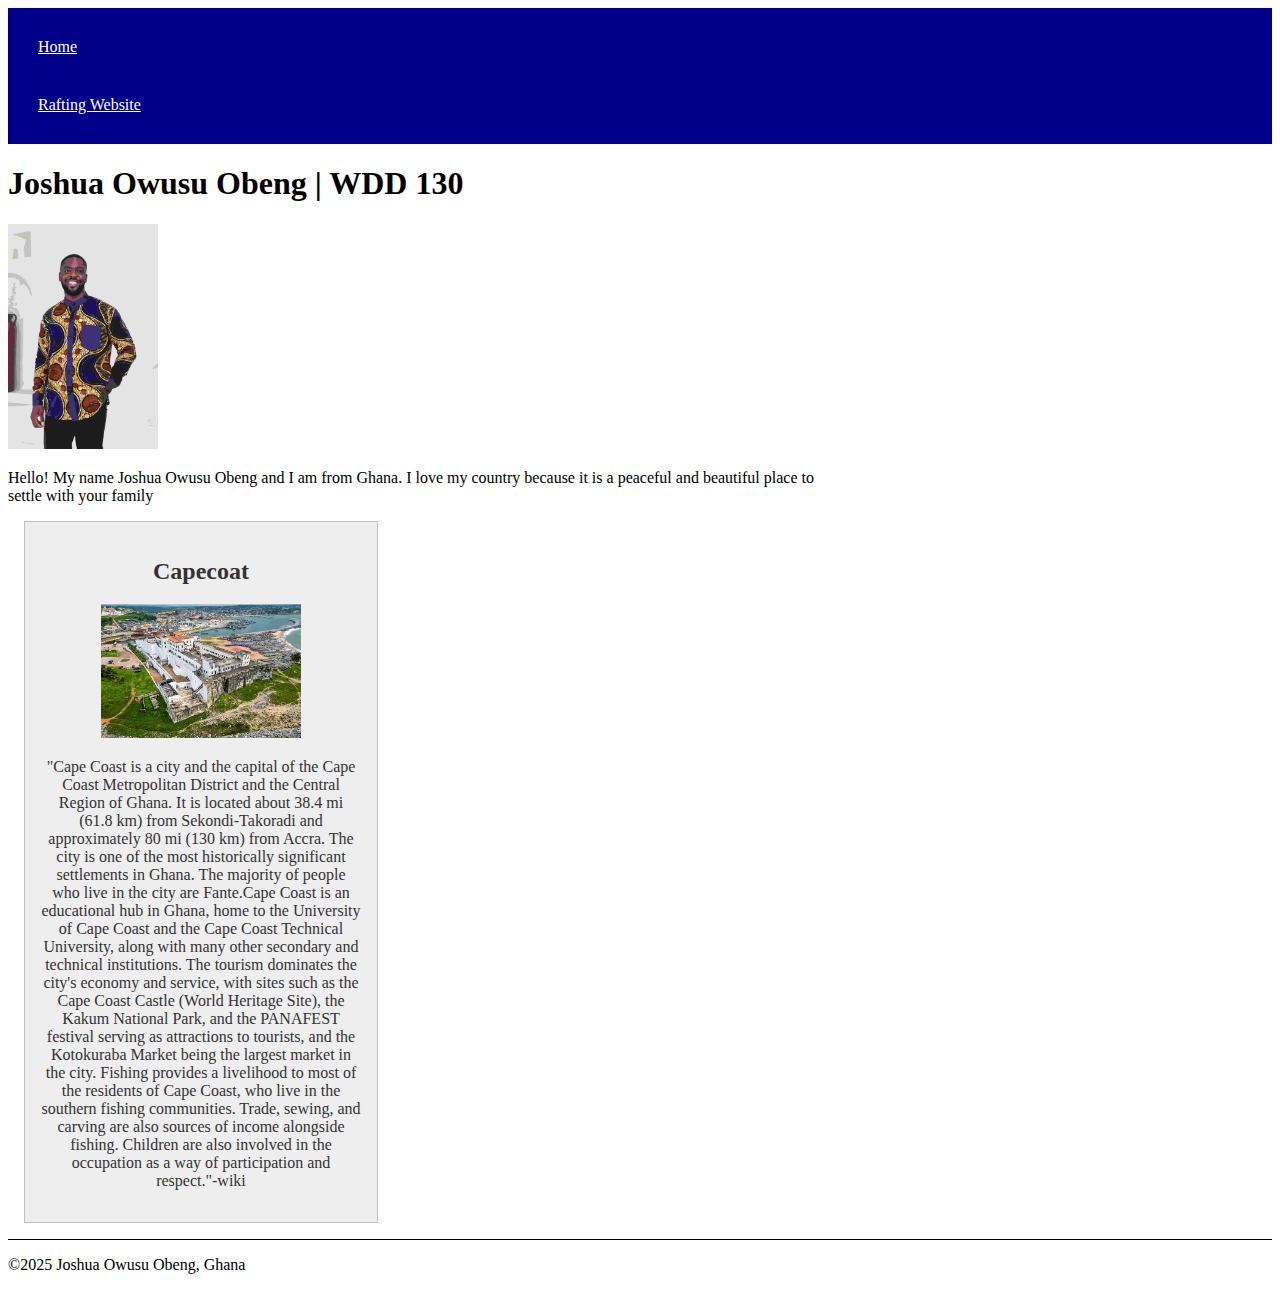
<file: week02/index.html>
<!DOCTYPE html>
<html lang="en">
    
    <head>
        <meta charset="UTF-8">
        <meta name="viewport" content="width=device-width, initial-scale=1.0">
        <title>Joshua Owusu Obeng | WDD 130</title>
        <meta name="description" content="Joshua Owusu Obeng's WDD 130 Web Fundamentals project page. A collection of coursework and projects demonstrating foundational web development skills.">
        <meta name="author" content="Joshua Owusu Obeng">
        <link rel="stylesheet" href="styles/styles.css">
    </head>
    <body>
        <header>
            <nav>
                <a href="#">Home</a>
                <a href="wwr/">Rafting Website</a>
            </nav>
        </header>
        <main>
            <h1>Joshua Owusu Obeng | WDD 130</h1>
            <img src="images/mypicture.jpg" alt="Joshua Owusu profile picture" width="200">
            <p>Hello! My name Joshua Owusu Obeng and I am from Ghana. I love my country because it is a peaceful and beautiful place to settle with your family</p>
        </main>
        <aside>
            <h2>Capecoat</h2>
            <img src="images/capecoast.jpeg" alt="The Capecoast castle and township">
            <p>"Cape Coast is a city and the capital of the Cape Coast Metropolitan District and the Central Region of Ghana. It is located about 38.4 mi (61.8 km) from Sekondi-Takoradi and approximately 80 mi (130 km) from Accra. The city is one of the most historically significant settlements in Ghana. The majority of people who live in the city are Fante.Cape Coast is an educational hub in Ghana, home to the University of Cape Coast and the Cape Coast Technical University, along with many other secondary and technical institutions. The tourism dominates the city's economy and service, with sites such as the Cape Coast Castle (World Heritage Site), the Kakum National Park, and the PANAFEST festival serving as attractions to tourists, and the Kotokuraba Market being the largest market in the city. Fishing provides a livelihood to most of the residents of Cape Coast, who live in the southern fishing communities. Trade, sewing, and carving are also sources of income alongside fishing. Children are also involved in the occupation as a way of participation and respect."-wiki</p>
        </aside>
        <footer>
            <p>©2025 Joshua Owusu Obeng, Ghana</p>
        </footer>
        
    </body>
</html>
</file>
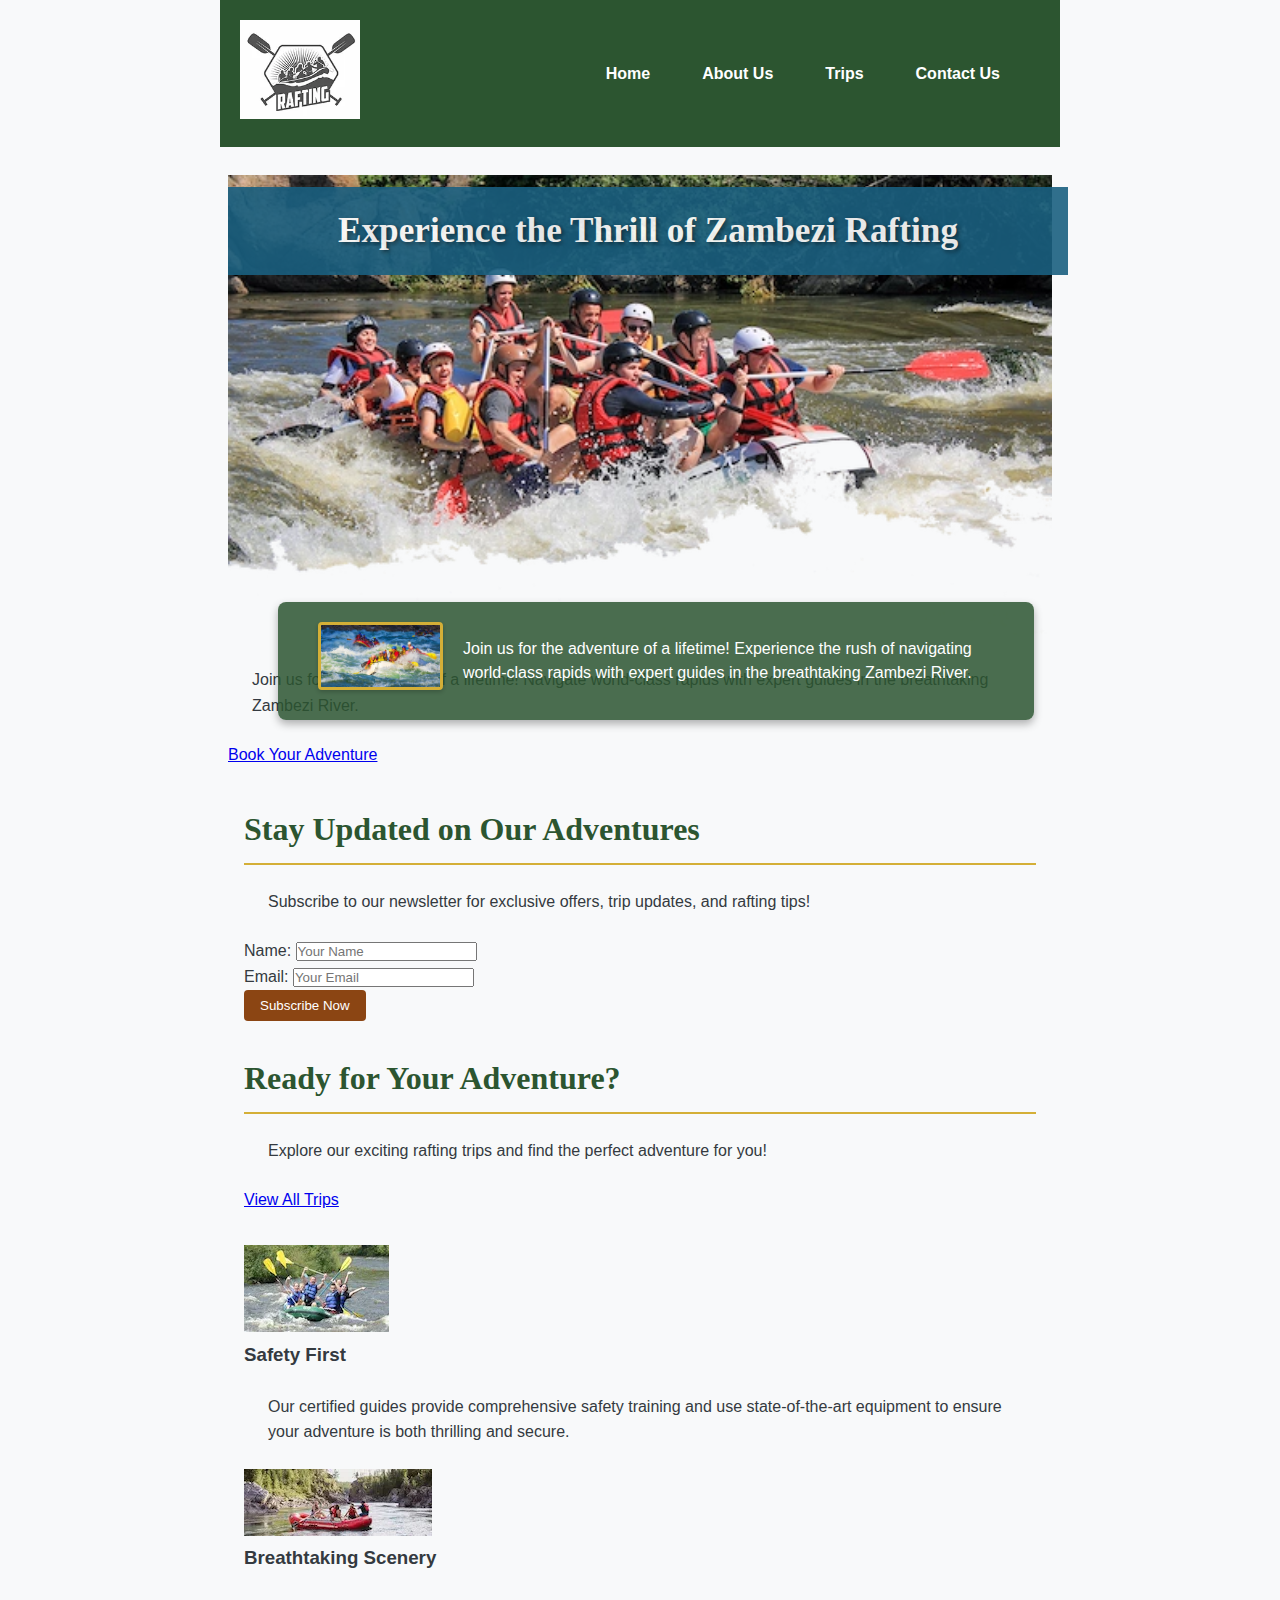
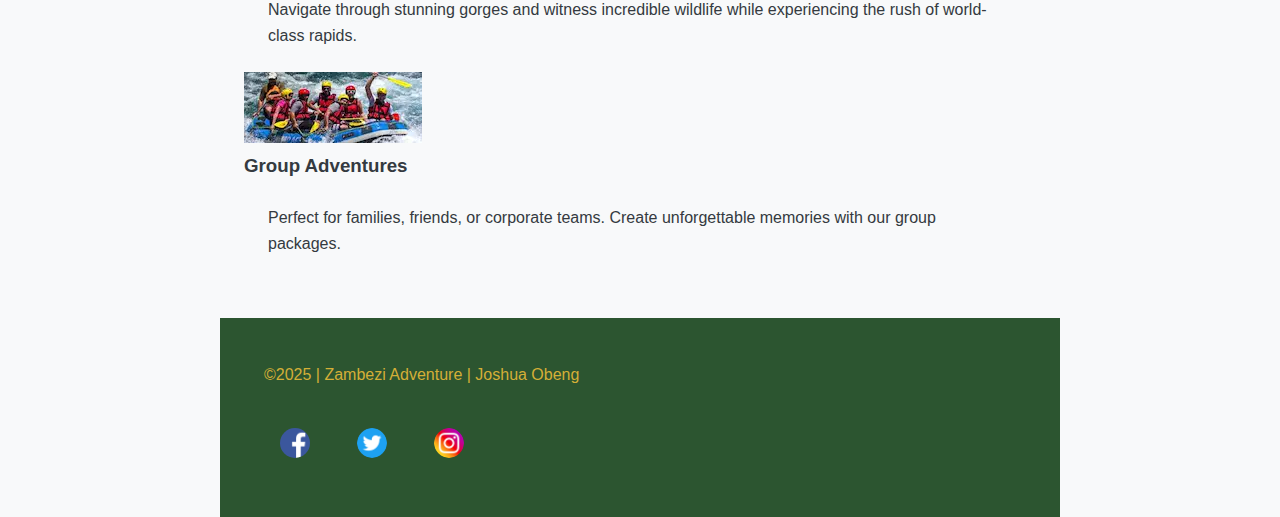
<file: wwr/index.html>
<!DOCTYPE html>
<html lang="en-US">
<head>
    <meta charset="UTF-8">
    <meta name="viewport" content="width=device-width, initial-scale=1.0">
    <meta name="description" content="Experience thrilling white water rafting adventures with Zambezi Rafting. Book your adventure today for an unforgettable experience on the rapids.">
    <meta name="author" content="Joshua Obeng">
    <title>Home - Zambezi Rafting Adventures | White Water Rafting</title>
    <link rel="stylesheet" href="styles/rafting.css">
</head>
<body>

<!-- HEADER -->
<header>
    <div class="logo">
        <img src="images/rafting-logo.webp" alt="Zambezi Rafting Adventures Logo">
    </div>
    <nav>
        <ul>
            <li><a href="index.html" class="active">Home</a></li>
            <li><a href="about.html">About Us</a></li>
            <li><a href="trips.html">Trips</a></li>
            <li><a href="contact.html">Contact Us</a></li>
        </ul>
    </nav>
</header>

<main>
    <!-- HERO SECTION - UPDATED -->
    <section class="hero">
        <img src="images/hero-rafting.webp" alt="Exciting white water rafting adventure">
        <div class="hero-content">
            <h1>Experience the Thrill of Zambezi Rafting</h1>
            <p>Join us for the adventure of a lifetime! Navigate world-class rapids with expert guides in the breathtaking Zambezi River.</p>
            <a href="trips.html" class="hero-btn">Book Your Adventure</a>
        </div>
        <article>
            <img src="images/happy-rafters.webp" alt="Happy rafters enjoying their adventure">
            <p>Join us for the adventure of a lifetime! Experience the rush of navigating world-class rapids with expert guides in the breathtaking Zambezi River.</p>
        </article>
    </section>

    <!-- NEWSLETTER SECTION -->
    <section class="newsletter">
        <div class="newsletter-container">
            <h2>Stay Updated on Our Adventures</h2>
            <p>Subscribe to our newsletter for exclusive offers, trip updates, and rafting tips!</p>
            <form class="newsletter-form">
                <div class="form-group">
                    <label for="newsletter-name">Name:</label>
                    <input type="text" id="newsletter-name" name="name" placeholder="Your Name" required>
                </div>
                <div class="form-group">
                    <label for="newsletter-email">Email:</label>
                    <input type="email" id="newsletter-email" name="email" placeholder="Your Email" required>
                </div>
                <button type="submit" class="newsletter-btn">Subscribe Now</button>
            </form>
        </div>
    </section>

    <!-- CALL TO ACTION -->
    <section class="cta">
        <div class="cta-content">
            <h2>Ready for Your Adventure?</h2>
            <p>Explore our exciting rafting trips and find the perfect adventure for you!</p>
            <a href="trips.html" class="cta-btn">View All Trips</a>
        </div>
    </section>

    <!-- ABOUT & OFFERINGS GRID -->
    <section class="offerings-grid">
        <div class="grid-container">
            <div class="grid-item">
                <img src="images/safety-first.webp" alt="Safety training session">
                <div class="grid-content">
                    <h3>Safety First</h3>
                    <p>Our certified guides provide comprehensive safety training and use state-of-the-art equipment to ensure your adventure is both thrilling and secure.</p>
                </div>
            </div>
            
            <div class="grid-item">
                <img src="images/scenic-river.webp" alt="Scenic river view">
                <div class="grid-content">
                    <h3>Breathtaking Scenery</h3>
                    <p>Navigate through stunning gorges and witness incredible wildlife while experiencing the rush of world-class rapids.</p>
                </div>
            </div>
            
            <div class="grid-item">
                <img src="images/group-rafting.webp" alt="Group rafting adventure">
                <div class="grid-content">
                    <h3>Group Adventures</h3>
                    <p>Perfect for families, friends, or corporate teams. Create unforgettable memories with our group packages.</p>
                </div>
            </div>
        </div>
    </section>
</main>

<!-- SIMPLE FOOTER -->
<footer>
    <div class="footer-container">
        <p>©2025 | Zambezi Adventure | Joshua Obeng</p>
        <nav class="socialmedia">
            <a href="https://www.facebook.com/ZambeziRaftingCompany/" target="_blank">
                <img src="images/fb-icon.jpg" alt="Facebook">
            </a>
            <a href="https://twitter.com" target="_blank">
                <img src="images/twitter-logo.jpg" alt="Twitter">
            </a>
            <a href="https://instagram.com" target="_blank">
                <img src="images/instagram-icon.jpg" alt="Instagram">
            </a>
        </nav>
    </div>
</footer>

</body>
</html>
</file>
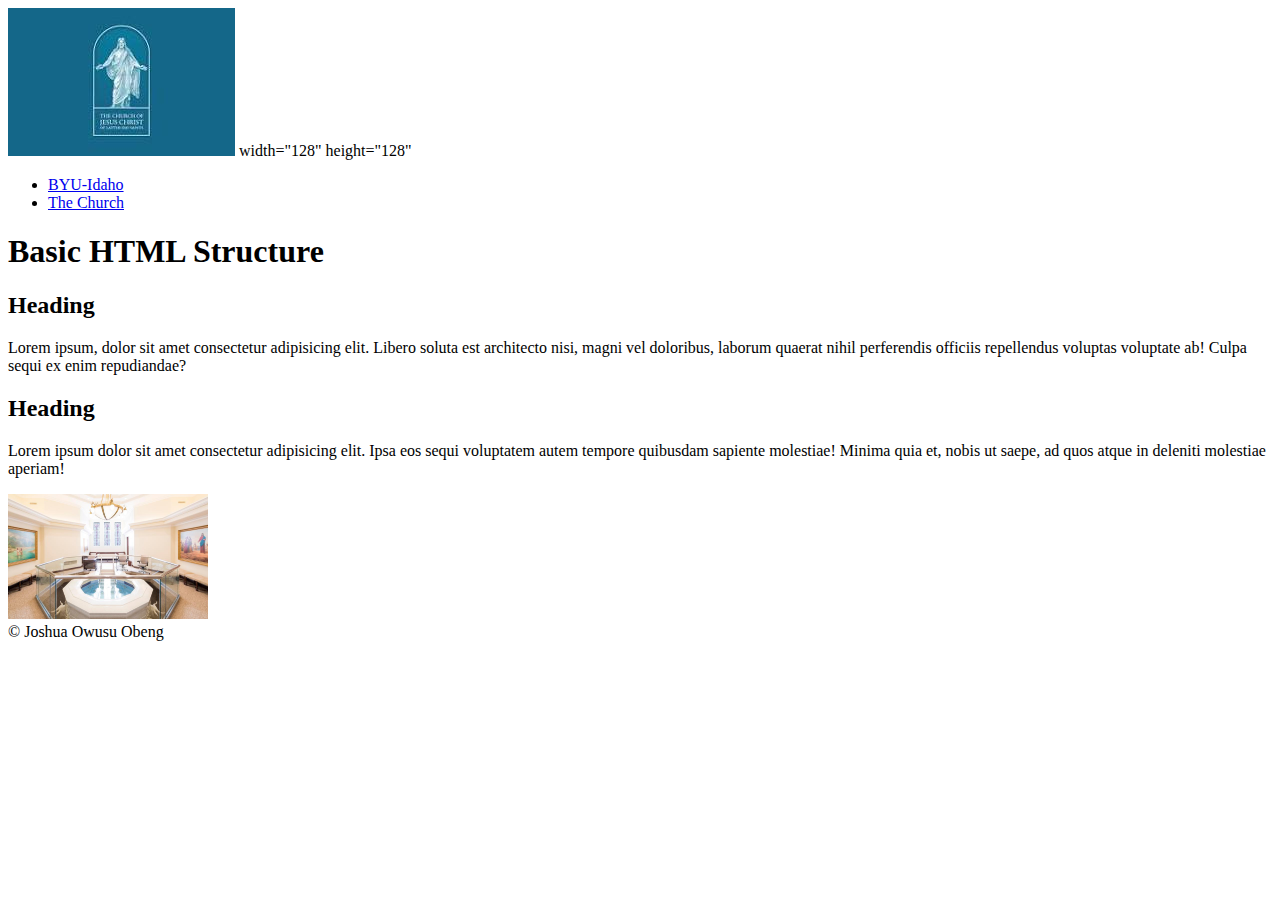
<file: week02/basic-layout.html>
<!DOCTYPE html>
<html lang="en">
<head>
    <meta charset="UTF-8">
    <meta name="viewport" content="width=device-width, initial-scale=1.0">
    <title>Basic HTML Structure</title>
    <meta name="description" content="A basic HTML structure example using semantic HTML elements">
    <meta name="author" content="Joshua Owusu Obeng">
</head>

<body>
    <header>
        <img src="images/latterdaysaintlogo.jpeg" alt="HTML Layout Logo"> width="128" height="128"
    </header>
    <nav>
        <ul>
            <li><a href="https://byui.edu">BYU-Idaho</a></li>
            <li><a href="https://churchofjesuschrist.org">The Church</a></li>
        </ul>
    </nav>
    <main>
        <h1>Basic HTML Structure</h1>
        <section>
            <h2>Heading</h2>
            <p>Lorem ipsum, dolor sit amet consectetur adipisicing elit. Libero soluta est architecto nisi, magni vel doloribus, laborum quaerat nihil perferendis officiis repellendus voluptas voluptate ab! Culpa sequi ex enim repudiandae?</p>
        </section>
        <section>
            <h2>Heading</h2>
            <p>Lorem ipsum dolor sit amet consectetur adipisicing elit. Ipsa eos sequi voluptatem autem tempore quibusdam sapiente molestiae! Minima quia et, nobis ut saepe, ad quos atque in deleniti molestiae aperiam!</p>
        </section>
    </main>
    <aside><img src="images/templeimage.jpeg" alt="Payson Utah Temple Celestial Room" width="200"></aside>
    <footer>© Joshua Owusu Obeng</footer>
</body>
</html>
</file>
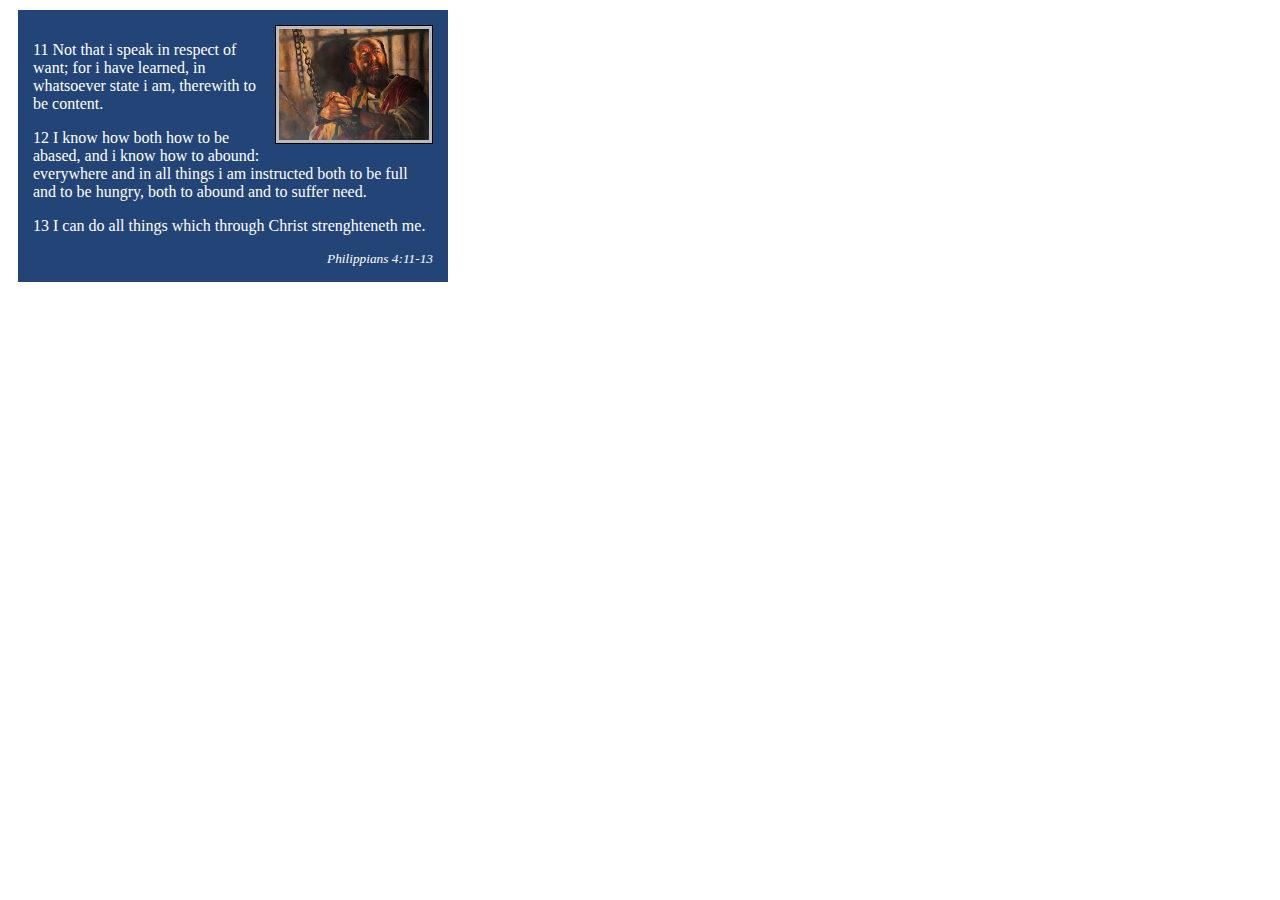
<file: week02/box-model.html>
<!DOCTYPE html>
<html lang="en">
<head>
    <meta charset="UTF-8">
    <meta name="viewport" content="width=device-width, initial-scale=1.0">
    <title>Box-Model</title>
    <link rel="stylesheet" href="styles/box-model.css">
</head>
<body>
    <main>
        <div class="callout">
            <img src="images/apostlepaul.jpeg" alt="Paul the Apostle" width="150 " height="150">
            <blockquote>
                <p>11 Not that i speak in respect of want; for i have learned, in whatsoever state i am, therewith to be content.</p>
                <p>12 I know how both how to be abased, and i know how to abound: everywhere and in all things i am instructed both to be full and to be hungry, both to abound and to suffer need.</p>
                <p>13 I can do all things which through Christ strenghteneth me.</p>
            </blockquote>
            <cite>Philippians 4:11-13</cite>
        </div>
    </main>
    
</body>
</html>
</file>
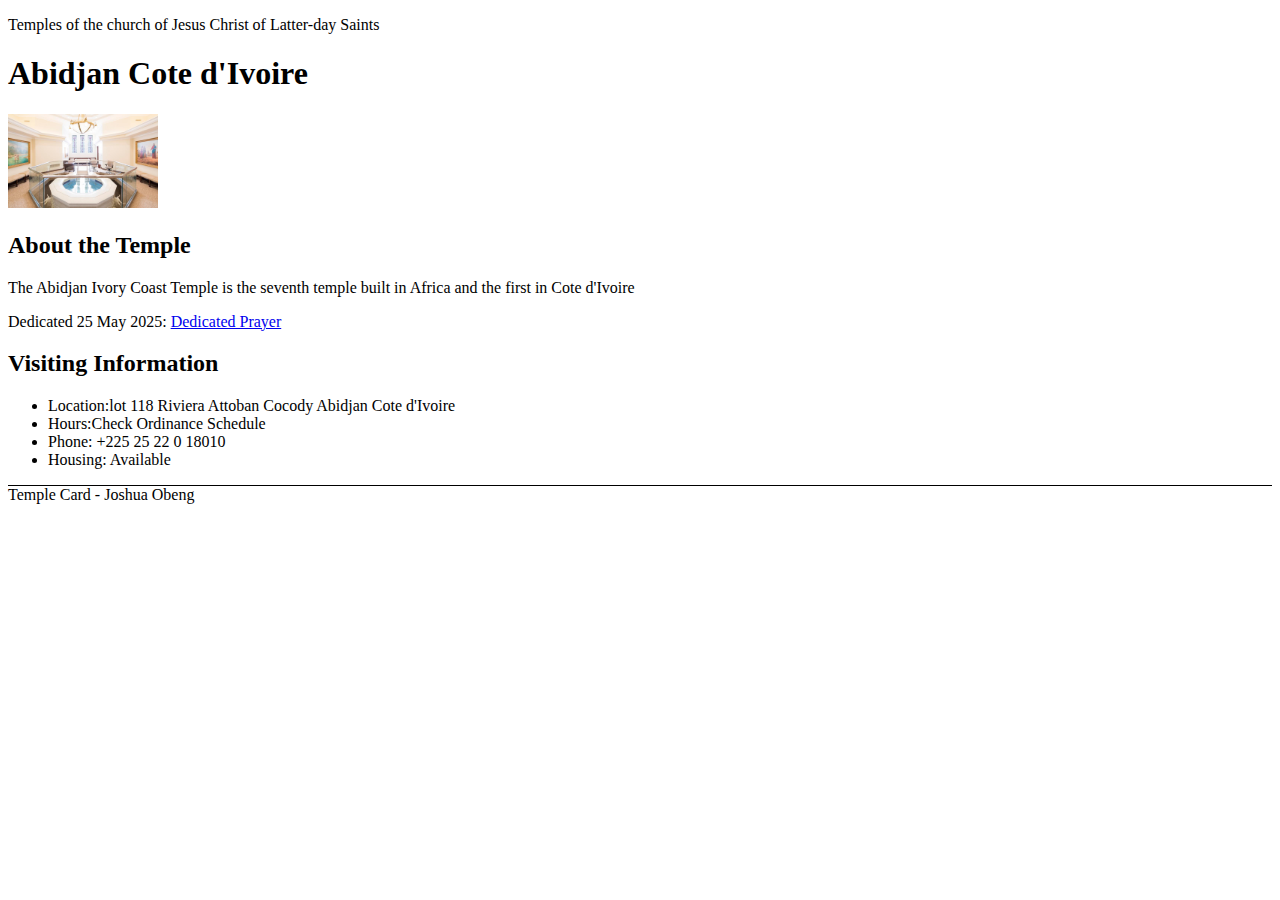
<file: week02/temple.html>
<!DOCTYPE html>
<html lang="en">
<head>
    <meta charset="UTF-8">
    <meta name="viewport" content="width=device-width, initial-scale=1.0">
    <title>Temple Card - Abidjan Cote d'Ivoire</title>
    <link rel="stylesheet" href="styles/styles.css">
</head>

<body>
    <header>
        <p>Temples of the church of Jesus Christ of Latter-day Saints</p>
    </header>
    <main>
        <h1>Abidjan Cote d'Ivoire</h1>
        <picture>
            <img src="images/templeimage.jpeg" alt="Abidjan Cote d'Ivoire Temple">
        </picture>
        <section>
            <h2>About the Temple</h2>
            <p>The Abidjan Ivory Coast Temple is the seventh temple built in Africa and the first in Cote d'Ivoire</p>
            <p>Dedicated 25 May 2025: <a 
                href="https://churchofjesuschristtemples.org/abidjan-ivory-coast-temple/" target="_blank" rel="noopener noreferer"> Dedicated Prayer </a>
            </p>
        </section>
        <section>
            <h2>Visiting Information</h2>
            <ul>
                <li>Location:lot 118 Riviera Attoban Cocody Abidjan Cote d'Ivoire</li>
                <li>Hours:Check Ordinance Schedule</li>
                <li>Phone: +225 25 22 0 18010</li>
                <li>Housing: Available</li>
            </ul>
        </section>

    </main>
    <footer>Temple Card - Joshua Obeng</footer>

</body>
</html>
</file>
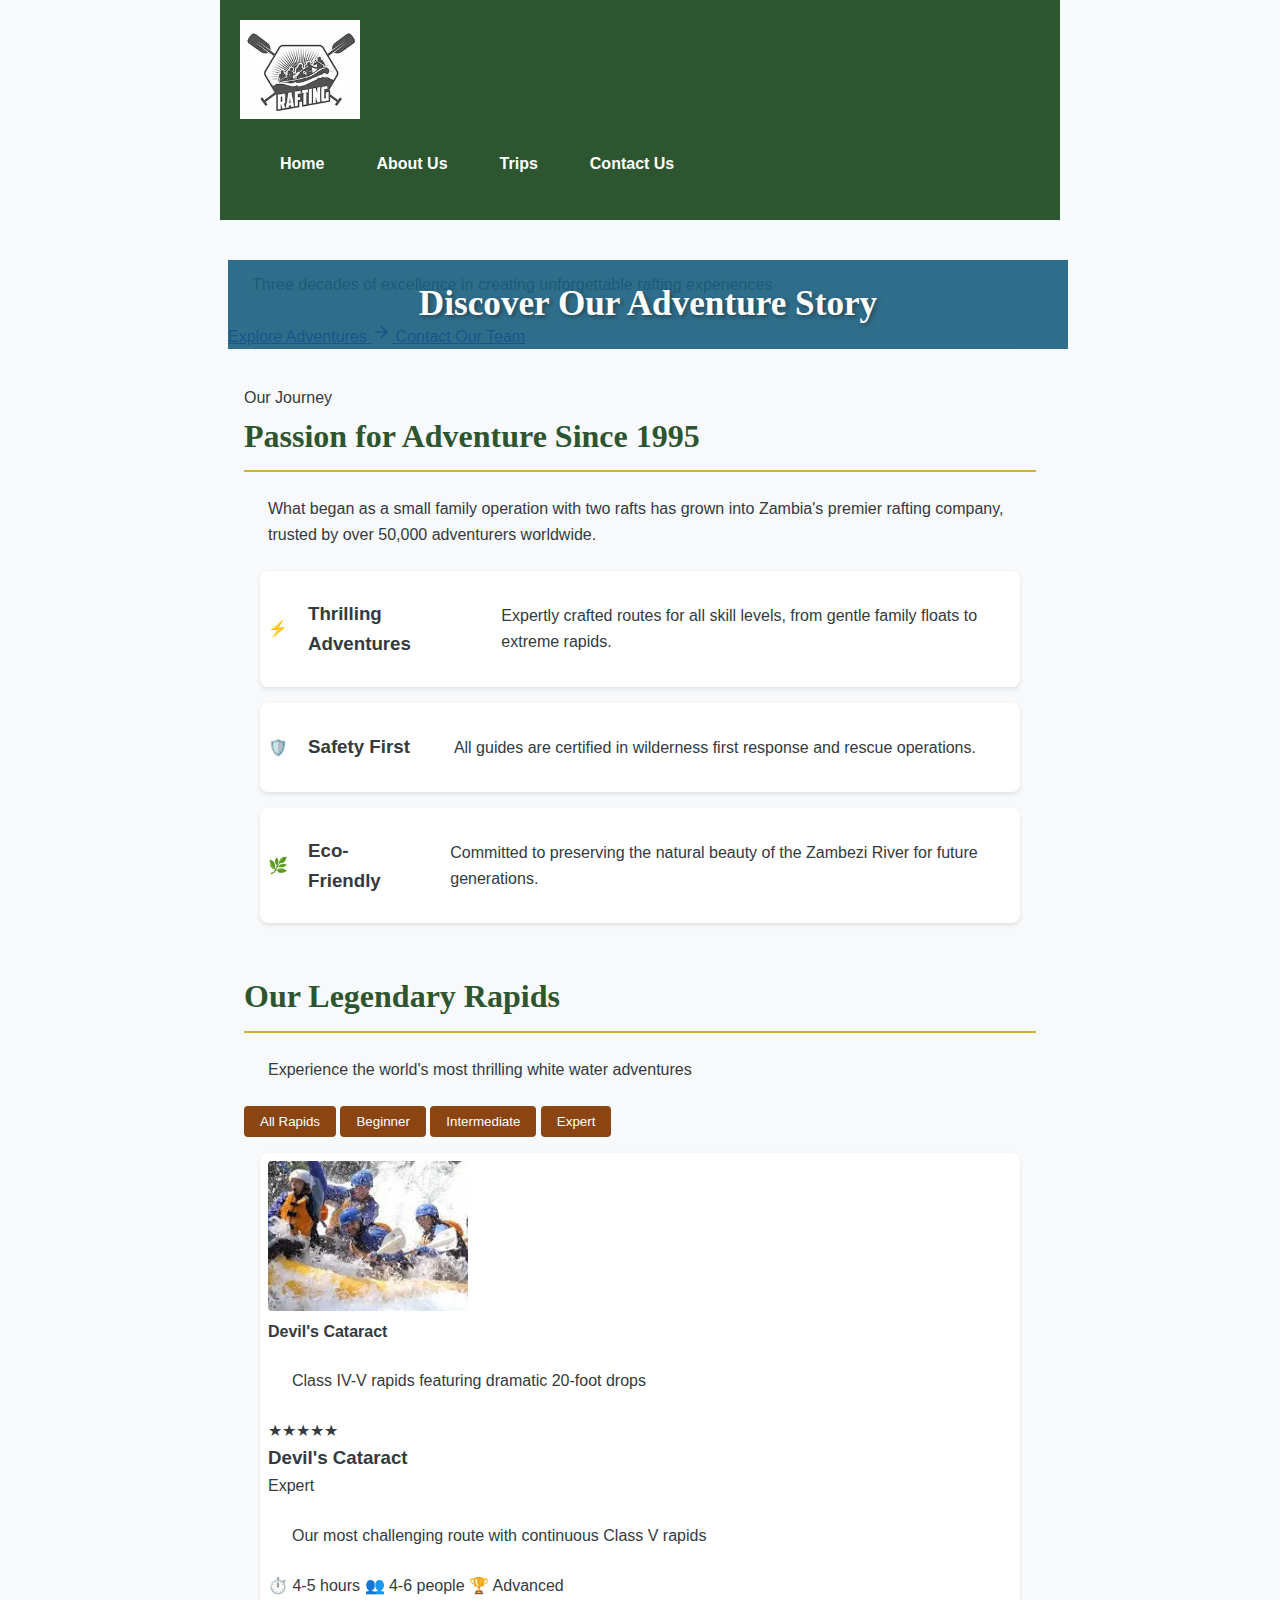
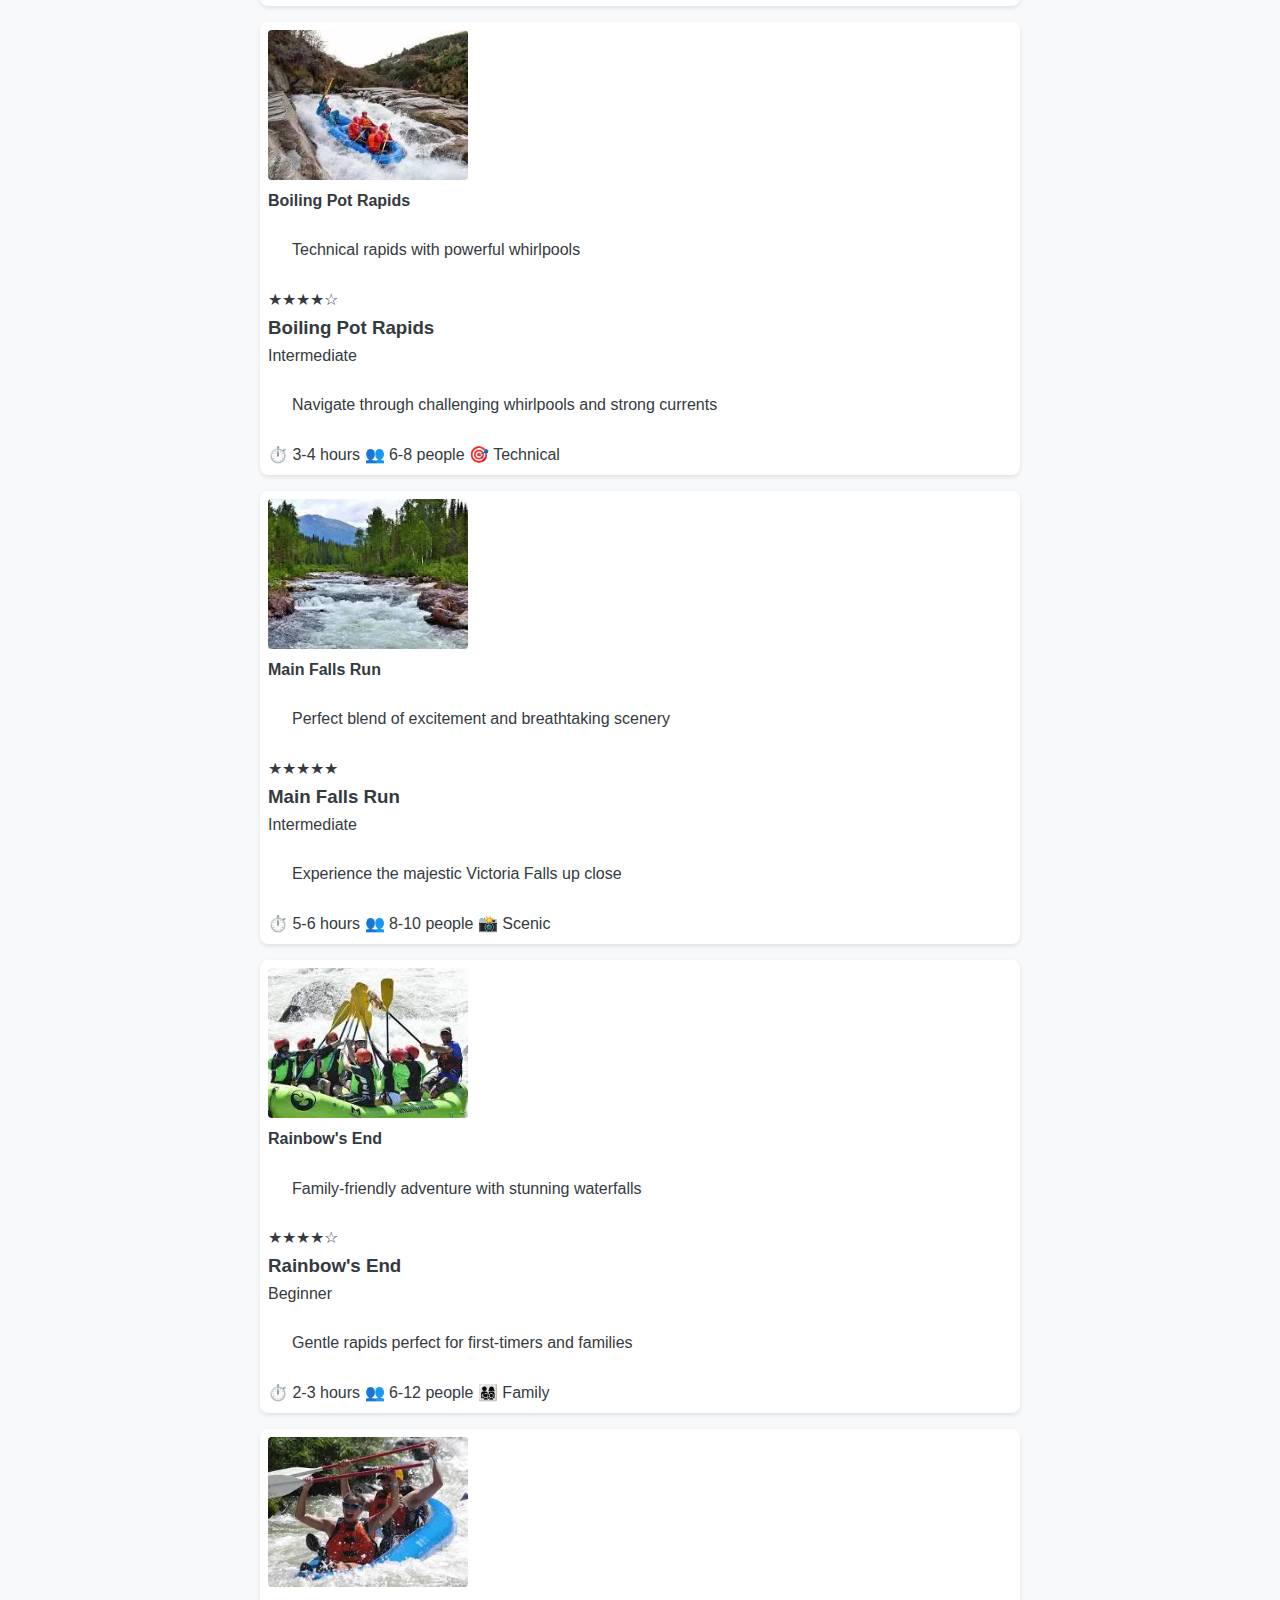
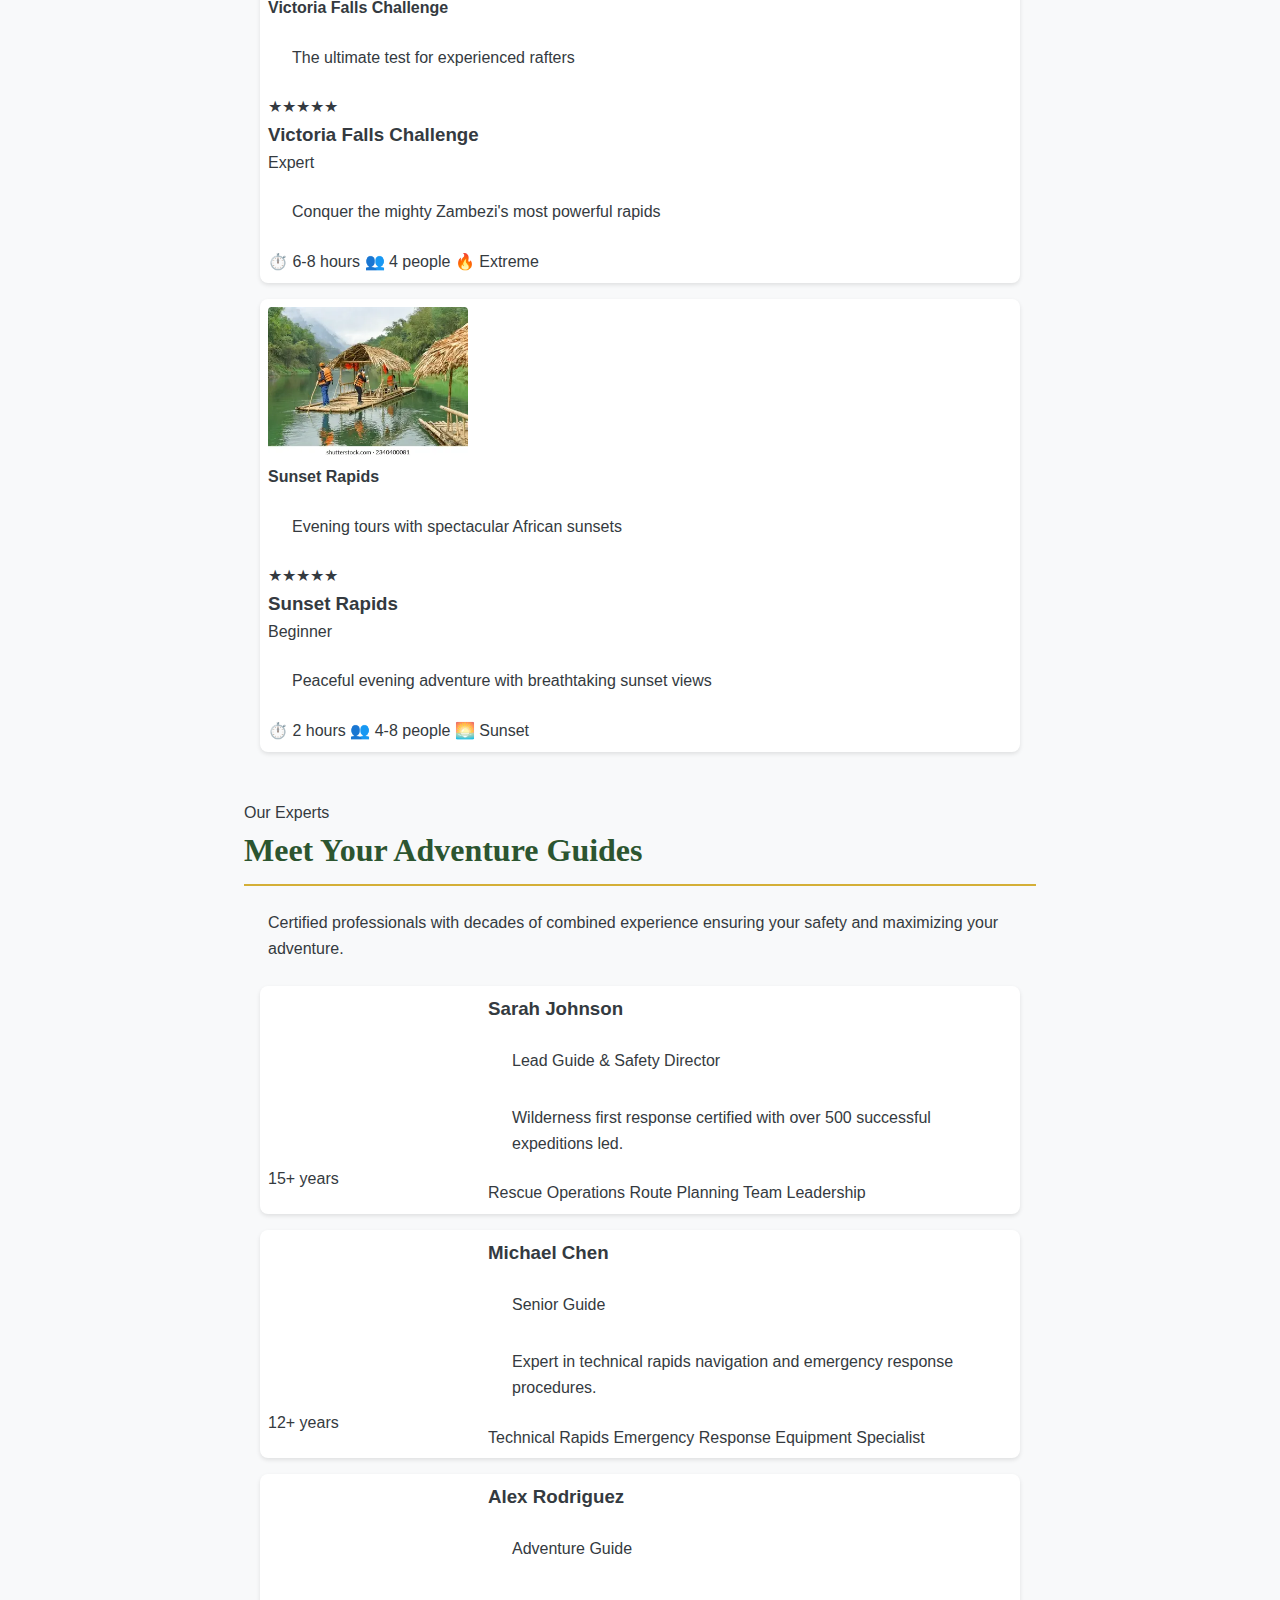
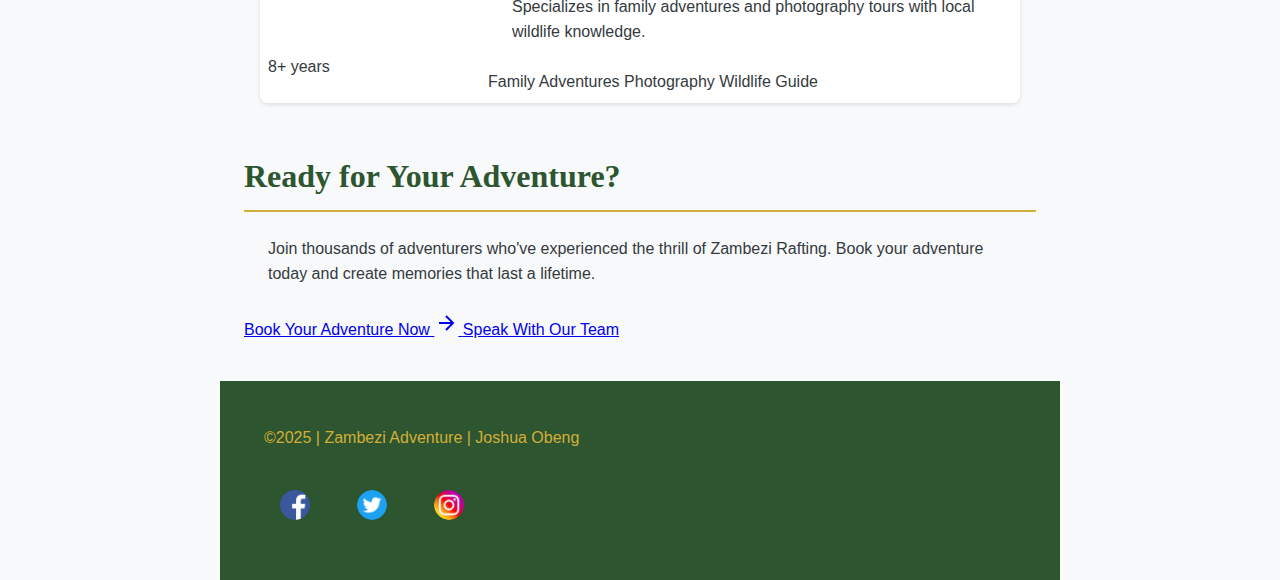
<file: wwr/about.html>
<!DOCTYPE html>
<html lang="en-US">
<head>
    <meta charset="UTF-8">
    <meta name="viewport" content="width=device-width, initial-scale=1.0">
    <meta name="description" content="Learn about Zambezi Rafting Adventures, our mission, history, and the exciting experiences we offer. Join us for unforgettable rafting trips!">
    <meta name="author" content="Joshua Obeng">
    <title>About Us - Zambezi Rafting Adventures</title>
    <link rel="stylesheet" href="styles/rafting.css"> 
    <link rel="preconnect" href="https://fonts.googleapis.com">
    <link rel="preconnect" href="https://fonts.gstatic.com" crossorigin>
    <link href="https://fonts.googleapis.com/css2?family=Inter:wght@300;400;500;600;700&family=Poppins:wght@600;700&display=swap" rel="stylesheet">
</head>

<body>
    <header class="header">
        <div class="header-container">
            <div class="logo">
                <img src="images/rafting-logo.webp" alt="Zambezi Rafting Adventures Logo" width="180" height="60">
            </div>
            <nav class="nav-primary">
                <ul class="nav-list">
                    <li><a href="index.html" class="nav-link">Home</a></li>
                    <li><a href="about.html" class="nav-link active">About Us</a></li>
                    <li><a href="trips.html" class="nav-link">Trips</a></li>
                    <li><a href="contact.html" class="nav-link">Contact Us</a></li>
                </ul>
            </nav>
        </div>
    </header>

    <main>

        <!-- ==================================================
             HERO SECTION
        ================================================== -->
        <section class="hero about-hero">
            <div class="hero-overlay">
                <div class="hero-container">
                    <div class="hero-content">
                        <h1>Discover Our Adventure Story</h1>
                        <p class="hero-subtitle">Three decades of excellence in creating unforgettable rafting experiences</p>
                        <div class="hero-actions">
                            <a href="trips.html" class="cta-button primary">
                                <span>Explore Adventures</span>
                                <svg width="20" height="20" viewBox="0 0 24 24" fill="none" stroke="currentColor" stroke-width="2">
                                    <path d="M5 12h14M12 5l7 7-7 7"/>
                                </svg>
                            </a>
                            <a href="contact.html" class="cta-button secondary">Contact Our Team</a>
                        </div>
                    </div>
                </div>
            </div>
        </section>

        <!-- ==================================================
             MISSION & VALUES SECTION
        ================================================== -->
        <section class="mission-section">
            <div class="container">
                <div class="section-intro">
                    <span class="section-label">Our Journey</span>
                    <h2>Passion for Adventure Since 1995</h2>
                    <p class="section-description">
                        What began as a small family operation with two rafts has grown into Zambia's premier 
                        rafting company, trusted by over 50,000 adventurers worldwide.
                    </p>
                </div>
                
                <div class="values-grid">
                    <article class="value-card">
                        <div class="value-icon">⚡</div>
                        <h3>Thrilling Adventures</h3>
                        <p>Expertly crafted routes for all skill levels, from gentle family floats to extreme rapids.</p>
                    </article>
                    
                    <article class="value-card">
                        <div class="value-icon">🛡️</div>
                        <h3>Safety First</h3>
                        <p>All guides are certified in wilderness first response and rescue operations.</p>
                    </article>
                    
                    <article class="value-card">
                        <div class="value-icon">🌿</div>
                        <h3>Eco-Friendly</h3>
                        <p>Committed to preserving the natural beauty of the Zambezi River for future generations.</p>
                    </article>
                </div>
            </div>
        </section>

        <!-- ==================================================
             PROFESSIONAL GALLERY SECTION
        ================================================== -->
        <section class="professional-gallery">
            <div class="container">
                <div class="gallery-header">
                    <h2>Our Legendary Rapids</h2>
                    <p class="gallery-subtitle">Experience the world's most thrilling white water adventures</p>
                </div>
                
                <div class="gallery-filters">
                    <button class="filter-btn active" data-filter="all">All Rapids</button>
                    <button class="filter-btn" data-filter="beginner">Beginner</button>
                    <button class="filter-btn" data-filter="intermediate">Intermediate</button>
                    <button class="filter-btn" data-filter="expert">Expert</button>
                </div>
                
                <div class="gallery-grid">
                    <!-- Gallery Item 1 -->
                    <article class="gallery-item" data-category="expert">
                        <figure class="gallery-figure">
                            <div class="image-container">
                                <img src="images/rafting1.webp" alt="Devil's Cataract - Intense rapids with dramatic drops" loading="lazy" width="400" height="300">
                                <div class="image-overlay">
                                    <div class="overlay-content">
                                        <h4>Devil's Cataract</h4>
                                        <p>Class IV-V rapids featuring dramatic 20-foot drops</p>
                                        <span class="rating">★★★★★</span>
                                    </div>
                                </div>
                            </div>
                            <figcaption class="gallery-caption">
                                <div class="caption-header">
                                    <h3>Devil's Cataract</h3>
                                    <span class="difficulty-badge hard">Expert</span>
                                </div>
                                <p class="caption-description">Our most challenging route with continuous Class V rapids</p>
                                <div class="caption-meta">
                                    <span class="meta-item">⏱️ 4-5 hours</span>
                                    <span class="meta-item">👥 4-6 people</span>
                                    <span class="meta-item">🏆 Advanced</span>
                                </div>
                            </figcaption>
                        </figure>
                    </article>
                    
                    <!-- Gallery Item 2 -->
                    <article class="gallery-item" data-category="intermediate">
                        <figure class="gallery-figure">
                            <div class="image-container">
                                <img src="images/rafting2.webp" alt="Boiling Pot Rapids - Technical rapids requiring precision" loading="lazy" width="400" height="300">
                                <div class="image-overlay">
                                    <div class="overlay-content">
                                        <h4>Boiling Pot Rapids</h4>
                                        <p>Technical rapids with powerful whirlpools</p>
                                        <span class="rating">★★★★☆</span>
                                    </div>
                                </div>
                            </div>
                            <figcaption class="gallery-caption">
                                <div class="caption-header">
                                    <h3>Boiling Pot Rapids</h3>
                                    <span class="difficulty-badge medium">Intermediate</span>
                                </div>
                                <p class="caption-description">Navigate through challenging whirlpools and strong currents</p>
                                <div class="caption-meta">
                                    <span class="meta-item">⏱️ 3-4 hours</span>
                                    <span class="meta-item">👥 6-8 people</span>
                                    <span class="meta-item">🎯 Technical</span>
                                </div>
                            </figcaption>
                        </figure>
                    </article>
                    
                    <!-- Gallery Item 3 -->
                    <article class="gallery-item" data-category="intermediate">
                        <figure class="gallery-figure">
                            <div class="image-container">
                                <img src="images/rafting3.webp" alt="Main Falls Run - Scenic route with moderate challenges" loading="lazy" width="400" height="300">
                                <div class="image-overlay">
                                    <div class="overlay-content">
                                        <h4>Main Falls Run</h4>
                                        <p>Perfect blend of excitement and breathtaking scenery</p>
                                        <span class="rating">★★★★★</span>
                                    </div>
                                </div>
                            </div>
                            <figcaption class="gallery-caption">
                                <div class="caption-header">
                                    <h3>Main Falls Run</h3>
                                    <span class="difficulty-badge medium">Intermediate</span>
                                </div>
                                <p class="caption-description">Experience the majestic Victoria Falls up close</p>
                                <div class="caption-meta">
                                    <span class="meta-item">⏱️ 5-6 hours</span>
                                    <span class="meta-item">👥 8-10 people</span>
                                    <span class="meta-item">📸 Scenic</span>
                                </div>
                            </figcaption>
                        </figure>
                    </article>
                    
                    <!-- Gallery Item 4 -->
                    <article class="gallery-item" data-category="beginner">
                        <figure class="gallery-figure">
                            <div class="image-container">
                                <img src="images/rafting4.webp" alt="Rainbow's End - Family-friendly gentle rapids" loading="lazy" width="400" height="300">
                                <div class="image-overlay">
                                    <div class="overlay-content">
                                        <h4>Rainbow's End</h4>
                                        <p>Family-friendly adventure with stunning waterfalls</p>
                                        <span class="rating">★★★★☆</span>
                                    </div>
                                </div>
                            </div>
                            <figcaption class="gallery-caption">
                                <div class="caption-header">
                                    <h3>Rainbow's End</h3>
                                    <span class="difficulty-badge easy">Beginner</span>
                                </div>
                                <p class="caption-description">Gentle rapids perfect for first-timers and families</p>
                                <div class="caption-meta">
                                    <span class="meta-item">⏱️ 2-3 hours</span>
                                    <span class="meta-item">👥 6-12 people</span>
                                    <span class="meta-item">👨‍👩‍👧‍👦 Family</span>
                                </div>
                            </figcaption>
                        </figure>
                    </article>
                    
                    <!-- Gallery Item 5 -->
                    <article class="gallery-item" data-category="expert">
                        <figure class="gallery-figure">
                            <div class="image-container">
                                <img src="images/rafting5.webp" alt="Victoria Falls Challenge - The ultimate rafting adventure" loading="lazy" width="400" height="300">
                                <div class="image-overlay">
                                    <div class="overlay-content">
                                        <h4>Victoria Falls Challenge</h4>
                                        <p>The ultimate test for experienced rafters</p>
                                        <span class="rating">★★★★★</span>
                                    </div>
                                </div>
                            </div>
                            <figcaption class="gallery-caption">
                                <div class="caption-header">
                                    <h3>Victoria Falls Challenge</h3>
                                    <span class="difficulty-badge hard">Expert</span>
                                </div>
                                <p class="caption-description">Conquer the mighty Zambezi's most powerful rapids</p>
                                <div class="caption-meta">
                                    <span class="meta-item">⏱️ 6-8 hours</span>
                                    <span class="meta-item">👥 4 people</span>
                                    <span class="meta-item">🔥 Extreme</span>
                                </div>
                            </figcaption>
                        </figure>
                    </article>
                    
                    <!-- Gallery Item 6 -->
                    <article class="gallery-item" data-category="beginner">
                        <figure class="gallery-figure">
                            <div class="image-container">
                                <img src="images/history-image.webp" alt="Sunset Rapids - Peaceful evening adventure tours" loading="lazy" width="400" height="300">
                                <div class="image-overlay">
                                    <div class="overlay-content">
                                        <h4>Sunset Rapids</h4>
                                        <p>Evening tours with spectacular African sunsets</p>
                                        <span class="rating">★★★★★</span>
                                    </div>
                                </div>
                            </div>
                            <figcaption class="gallery-caption">
                                <div class="caption-header">
                                    <h3>Sunset Rapids</h3>
                                    <span class="difficulty-badge easy">Beginner</span>
                                </div>
                                <p class="caption-description">Peaceful evening adventure with breathtaking sunset views</p>
                                <div class="caption-meta">
                                    <span class="meta-item">⏱️ 2 hours</span>
                                    <span class="meta-item">👥 4-8 people</span>
                                    <span class="meta-item">🌅 Sunset</span>
                                </div>
                            </figcaption>
                        </figure>
                    </article>
                </div>
            </div>
        </section>

        <!-- ==================================================
             TEAM SECTION
        ================================================== -->
        <section class="team-section">
            <div class="container">
                <div class="section-intro">
                    <span class="section-label">Our Experts</span>
                    <h2>Meet Your Adventure Guides</h2>
                    <p class="section-description">
                        Certified professionals with decades of combined experience ensuring your safety and maximizing your adventure.
                    </p>
                </div>
                
                <div class="team-grid">
                    <article class="team-member">
                        <div class="member-photo">
                            <img src="images/happy-client.jpeg" alt="Sarah Johnson - Lead Guide" loading="lazy" width="200" height="200">
                            <div class="member-experience">15+ years</div>
                        </div>
                        <div class="member-info">
                            <h3>Sarah Johnson</h3>
                            <p class="member-title">Lead Guide & Safety Director</p>
                            <p class="member-bio">Wilderness first response certified with over 500 successful expeditions led.</p>
                            <div class="member-skills">
                                <span class="skill-tag">Rescue Operations</span>
                                <span class="skill-tag">Route Planning</span>
                                <span class="skill-tag">Team Leadership</span>
                            </div>
                        </div>
                    </article>
                    
                    <article class="team-member">
                        <div class="member-photo">
                            <img src="images/happy-client.jpeg" alt="Michael Chen - Senior Guide" loading="lazy" width="200" height="200">
                            <div class="member-experience">12+ years</div>
                        </div>
                        <div class="member-info">
                            <h3>Michael Chen</h3>
                            <p class="member-title">Senior Guide</p>
                            <p class="member-bio">Expert in technical rapids navigation and emergency response procedures.</p>
                            <div class="member-skills">
                                <span class="skill-tag">Technical Rapids</span>
                                <span class="skill-tag">Emergency Response</span>
                                <span class="skill-tag">Equipment Specialist</span>
                            </div>
                        </div>
                    </article>
                    
                    <article class="team-member">
                        <div class="member-photo">
                            <img src="images/happy-client.jpeg" alt="Alex Rodriguez - Adventure Guide" loading="lazy" width="200" height="200">
                            <div class="member-experience">8+ years</div>
                        </div>
                        <div class="member-info">
                            <h3>Alex Rodriguez</h3>
                            <p class="member-title">Adventure Guide</p>
                            <p class="member-bio">Specializes in family adventures and photography tours with local wildlife knowledge.</p>
                            <div class="member-skills">
                                <span class="skill-tag">Family Adventures</span>
                                <span class="skill-tag">Photography</span>
                                <span class="skill-tag">Wildlife Guide</span>
                            </div>
                        </div>
                    </article>
                </div>
            </div>
        </section>

        <!-- ==================================================
             CTA SECTION
        ================================================== -->
        <section class="cta-section">
            <div class="container">
                <div class="cta-content">
                    <h2>Ready for Your Adventure?</h2>
                    <p class="cta-description">
                        Join thousands of adventurers who've experienced the thrill of Zambezi Rafting. 
                        Book your adventure today and create memories that last a lifetime.
                    </p>
                    <div class="cta-actions">
                        <a href="trips.html" class="cta-button primary large">
                            <span>Book Your Adventure Now</span>
                            <svg width="24" height="24" viewBox="0 0 24 24" fill="none" stroke="currentColor" stroke-width="2">
                                <path d="M5 12h14M12 5l7 7-7 7"/>
                            </svg>
                        </a>
                        <a href="contact.html" class="cta-button outline">Speak With Our Team</a>
                    </div>
                </div>
            </div>
        </section>
    </main>

    <!-- ==================================================
         SIMPLE FOOTER (from contact.css)
    ================================================== -->
    <footer>
        <div class="footer-container">
            <p>©2025 | Zambezi Adventure | Joshua Obeng</p>
            <nav class="socialmedia">
                <a href="https://www.facebook.com/ZambeziRaftingCompany/" target="_blank">
                    <img src="images/fb-icon.jpg" alt="Facebook">
                </a>
                <a href="https://twitter.com" target="_blank">
                    <img src="images/twitter-logo.jpg" alt="Twitter">
                </a>
                <a href="https://instagram.com" target="_blank">
                    <img src="images/instagram-icon.jpg" alt="Instagram">
                </a>
            </nav>
        </div>
    </footer>

    <!-- JavaScript for gallery filtering -->
    <script>
        document.addEventListener('DOMContentLoaded', function() {
            const filterButtons = document.querySelectorAll('.filter-btn');
            const galleryItems = document.querySelectorAll('.gallery-item');
            
            filterButtons.forEach(button => {
                button.addEventListener('click', function() {
                    // Remove active class from all buttons
                    filterButtons.forEach(btn => btn.classList.remove('active'));
                    
                    // Add active class to clicked button
                    this.classList.add('active');
                    
                    const filterValue = this.getAttribute('data-filter');
                    
                    // Show/hide gallery items based on filter
                    galleryItems.forEach(item => {
                        if (filterValue === 'all' || item.getAttribute('data-category') === filterValue) {
                            item.style.display = 'block';
                            setTimeout(() => {
                                item.style.opacity = '1';
                                item.style.transform = 'scale(1)';
                            }, 50);
                        } else {
                            item.style.opacity = '0';
                            item.style.transform = 'scale(0.9)';
                            setTimeout(() => {
                                item.style.display = 'none';
                            }, 300);
                        }
                    });
                });
            });
            
            // Add hover effect to gallery items
            galleryItems.forEach(item => {
                item.addEventListener('mouseenter', function() {
                    this.style.transform = 'translateY(-8px)';
                });
                
                item.addEventListener('mouseleave', function() {
                    this.style.transform = 'translateY(0)';
                });
            });
        });
    </script>

</body>
</html>
</file>
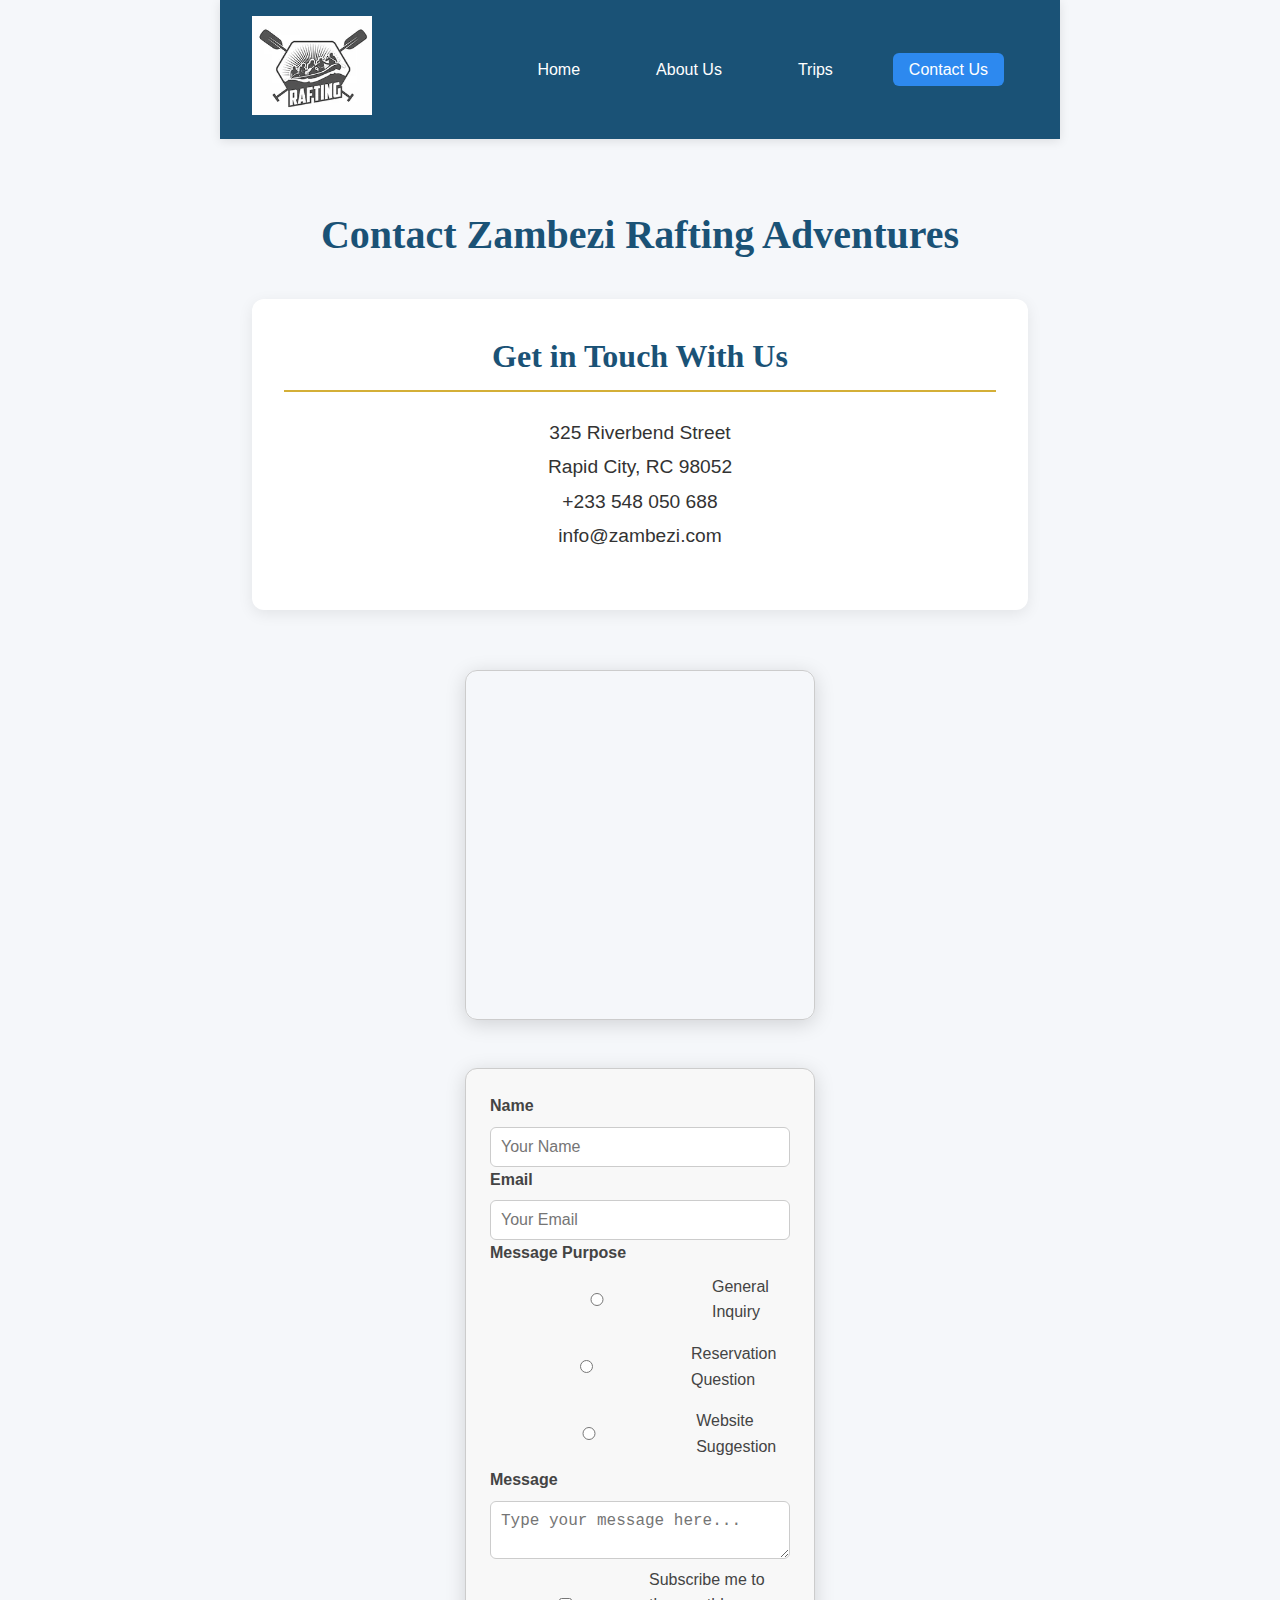
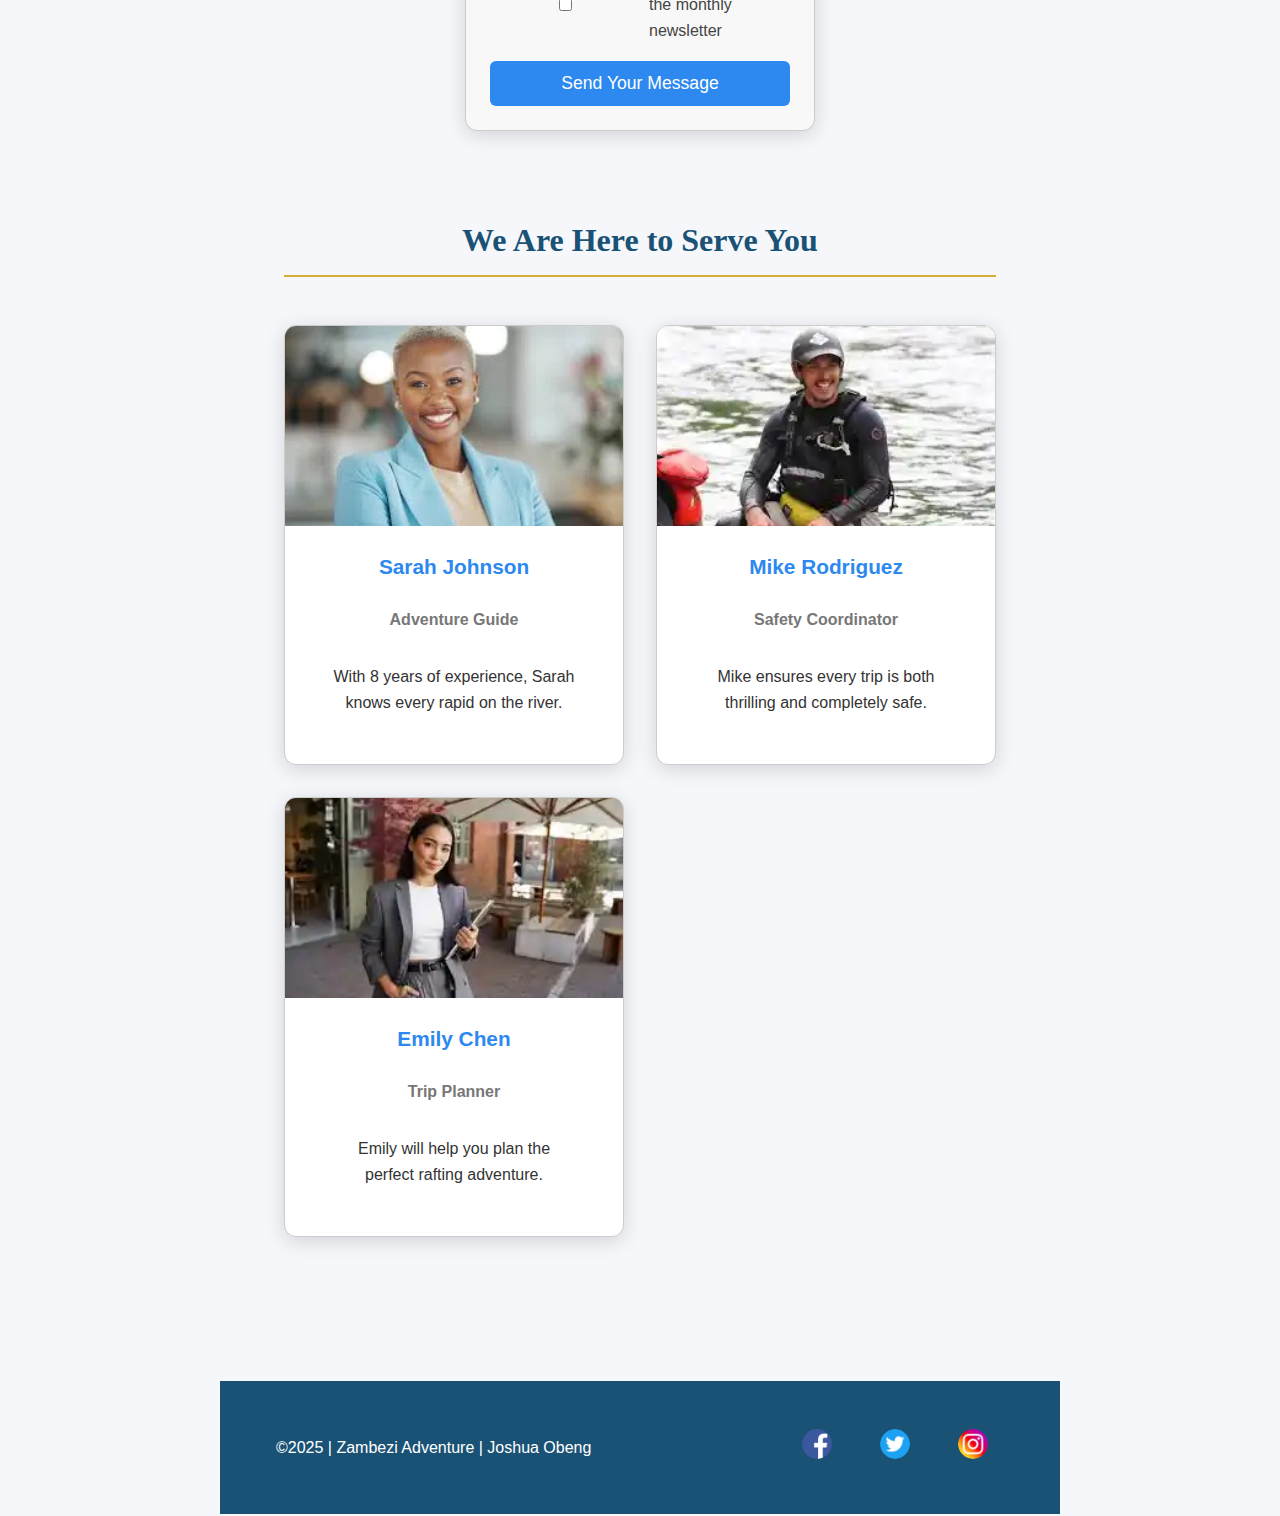
<file: wwr/contact.html>
<!DOCTYPE html>
<html lang="en-US">
<head>
    <meta charset="UTF-8">
    <meta name="viewport" content="width=device-width, initial-scale=1.0">
    <meta name="description" content="Contact Zambezi Rafting Adventures for inquiries, reservations, or questions.">
    <meta name="author" content="Joshua Obeng">
    <title>Contact Us - Zambezi Rafting Adventures</title>

    <!-- main website stylesheet -->
    <link rel="stylesheet" href="styles/rafting.css">

    <!-- contact page stylesheet -->
    <link rel="stylesheet" href="styles/contact.css">
</head>

<body>

<!-- HEADER -->
<header>
    <div class="logo">
        <img src="images/rafting-logo.webp" alt="Zambezi Rafting Adventures Logo">
    </div>
    <nav>
        <ul>
            <li><a href="index.html">Home</a></li>
            <li><a href="about.html">About Us</a></li>
            <li><a href="trips.html">Trips</a></li>
            <li><a href="contact.html" class="active">Contact Us</a></li>
        </ul>
    </nav>
</header>

<main>
    <!-- MAIN PAGE HEADING - FIXED -->
    <h1 class="page-title">Contact Zambezi Rafting Adventures</h1>

    <!-- CONTACT HEADER -->
    <section class="contact-info">
        <h2>Get in Touch With Us</h2>
        <p>
            325 Riverbend Street<br>
            Rapid City, RC 98052<br>
            +233 548 050 688<br>
            info@zambezi.com
        </p>
    </section>

    <!-- MAP + FORM -->
    <div class="contact-container">

        <!-- GOOGLE MAP -->
        <div class="map">
            <iframe 
                src="https://www.google.com/maps/embed?pb=!1m18!1m12!1m3!1d3154.8459989817253!2d-122.0842493846818!3d37.42206597982509!2m3!1f0!2f0!3f0!3m2!1i1024!2i768!4f13.1!3m3!1m2!1s0x808fb24c2f2440b3%3A0xeffdb8b27c12075b!2sGoogleplex!5e0!3m2!1sen!2sus!4v1700000000000"
                allowfullscreen=""
                loading="lazy">
            </iframe>
        </div>

        <!-- CONTACT FORM - FIXED -->
        <form class="contact-form">
            <label for="name">Name</label>
            <input id="name" name="name" type="text" placeholder="Your Name" required>

            <label for="email">Email</label>
            <input id="email" name="email" type="email" placeholder="Your Email" required>

            <label>Message Purpose</label>
            <div class="radio-group">
                <label for="general">
                    <input id="general" type="radio" name="purpose" value="general">
                    General Inquiry
                </label>
                <label for="reservation">
                    <input id="reservation" type="radio" name="purpose" value="reservation">
                    Reservation Question
                </label>
                <label for="suggestion">
                    <input id="suggestion" type="radio" name="purpose" value="suggestion">
                    Website Suggestion
                </label>
            </div>

            <label for="message">Message</label>
            <textarea id="message" name="message" placeholder="Type your message here..." required></textarea>

            <div class="newsletter">
                <label for="newsletter">
                    <input id="newsletter" type="checkbox" name="newsletter" value="subscribe">
                    Subscribe me to the monthly newsletter
                </label>
            </div>

            <button type="submit" class="contact-btn">Send Your Message</button>
        </form>
    </div>

    <!-- EMPLOYEES -->
    <section class="employees">
        <h2>We Are Here to Serve You</h2>

        <div class="employee-row">
            <div class="employee">
                <div class="employee-image">
                    <img src="images/employee1.webp" alt="Sarah Johnson - Adventure Guide">
                </div>
                <div class="employee-info">
                    <h3>Sarah Johnson</h3>
                    <p class="employee-title">Adventure Guide</p>
                    <p>With 8 years of experience, Sarah knows every rapid on the river.</p>
                </div>
            </div>

            <div class="employee">
                <div class="employee-image">
                    <img src="images/employee2.webp" alt="Mike Rodriguez - Safety Coordinator">
                </div>
                <div class="employee-info">
                    <h3>Mike Rodriguez</h3>
                    <p class="employee-title">Safety Coordinator</p>
                    <p>Mike ensures every trip is both thrilling and completely safe.</p>
                </div>
            </div>

            <div class="employee">
                <div class="employee-image">
                    <img src="images/employee3.webp" alt="Emily Chen - Trip Planner">
                </div>
                <div class="employee-info">
                    <h3>Emily Chen</h3>
                    <p class="employee-title">Trip Planner</p>
                    <p>Emily will help you plan the perfect rafting adventure.</p>
                </div>
            </div>
        </div>
    </section>

</main>

<!-- FOOTER -->
<footer>
    <p>©2025 | Zambezi Adventure | Joshua Obeng</p>
    <nav class="socialmedia">
        <a href="https://www.facebook.com/ZambeziRaftingCompany/" target="_blank">
            <img src="images/fb-icon.jpg" alt="Facebook">
        </a>
        <a href="https://twitter.com" target="_blank">
            <img src="images/twitter-logo.jpg" alt="Twitter">
        </a>
        <a href="https://instagram.com" target="_blank">
            <img src="images/instagram-icon.jpg" alt="Instagram">
        </a>
    </nav>
</footer>

</body>
</html>
</file>
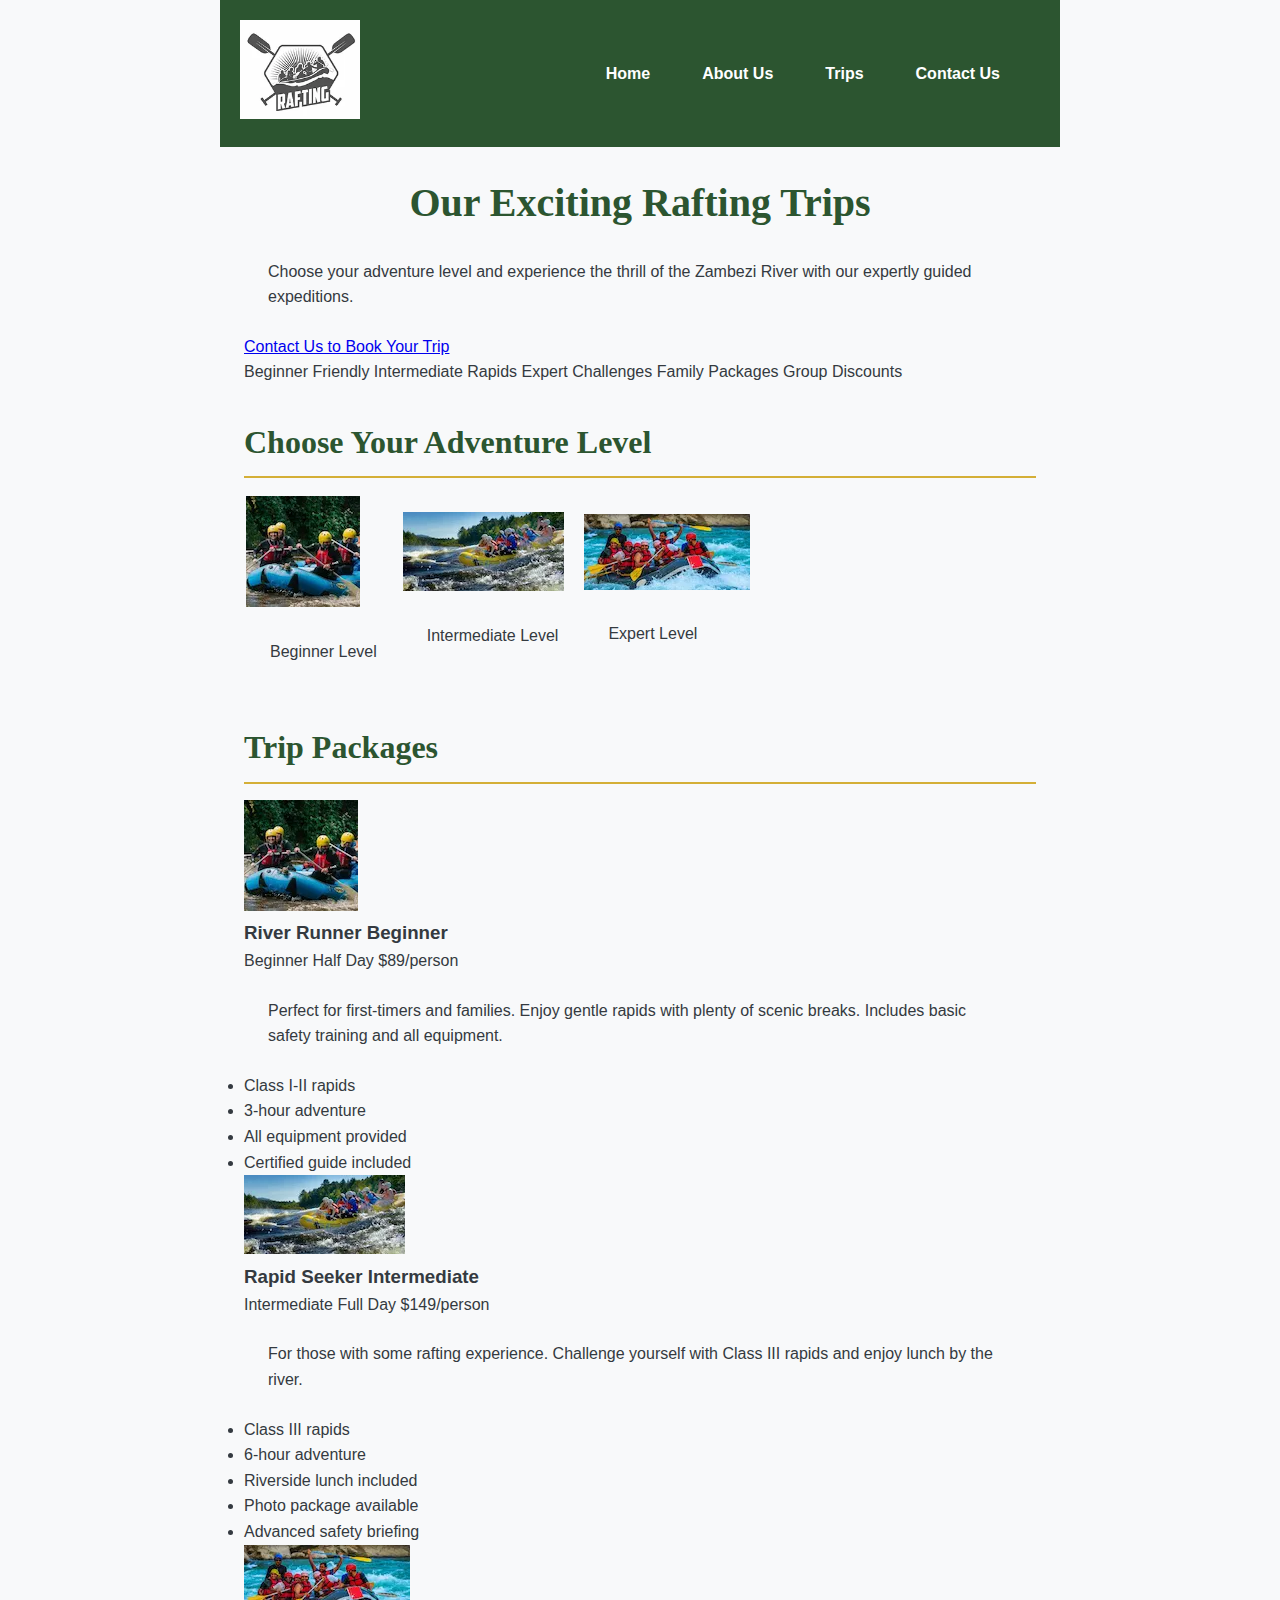
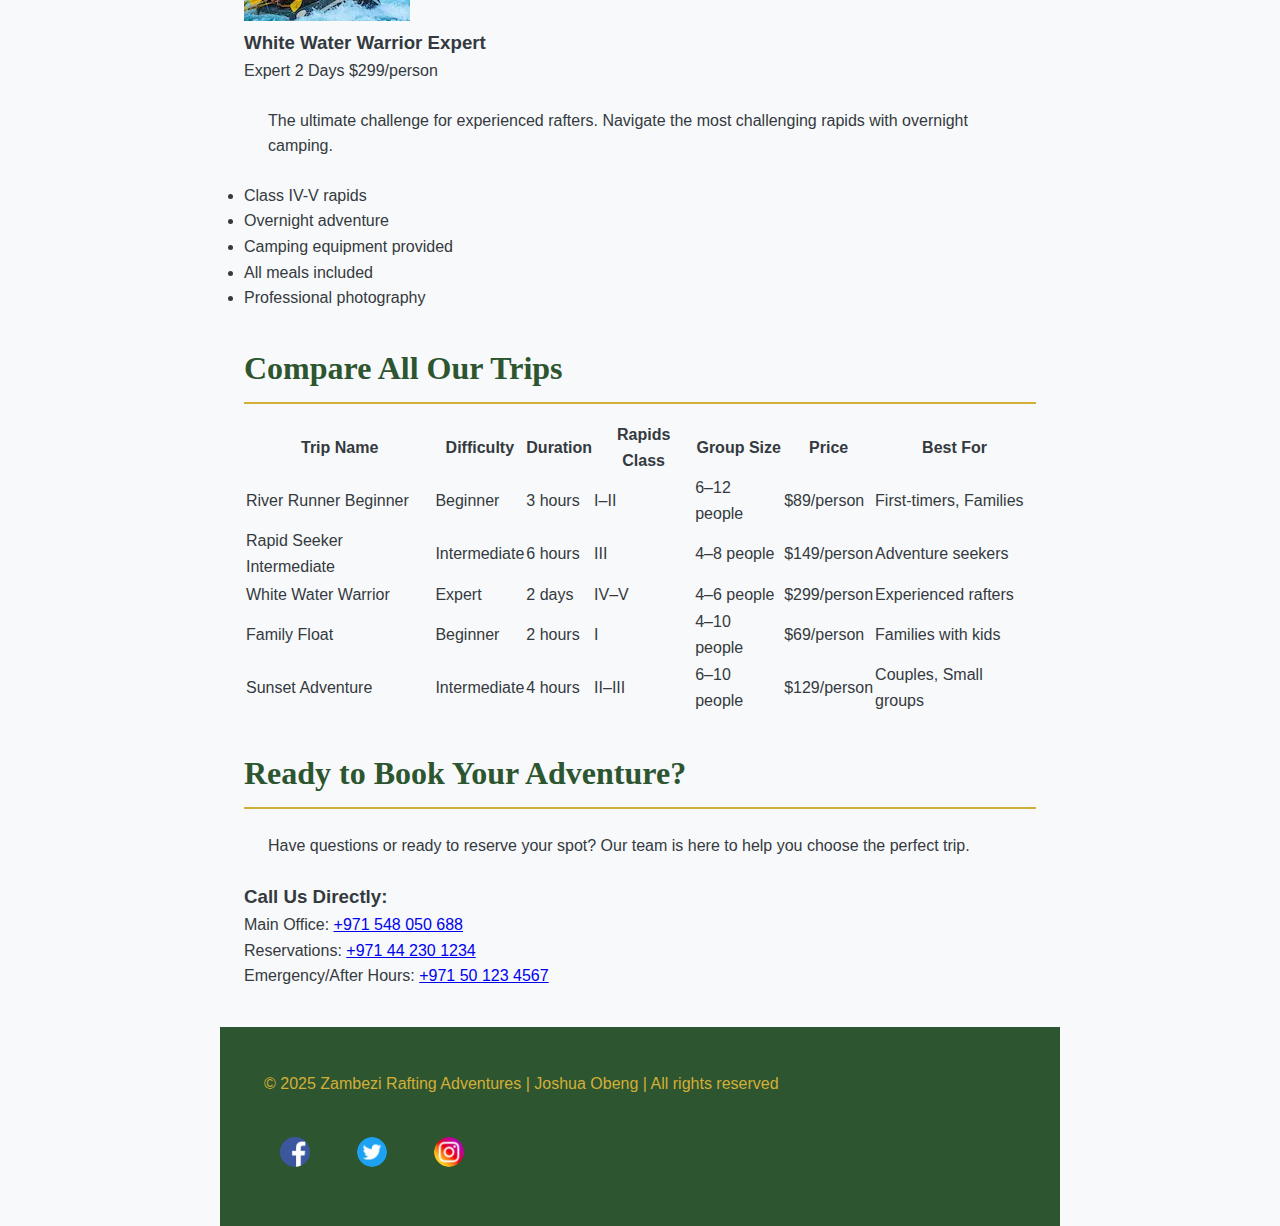
<file: wwr/trips.html>
<!DOCTYPE html>
<html lang="en">
<head>
    <meta charset="UTF-8">
    <meta name="viewport" content="width=device-width, initial-scale=1.0">
    <meta name="description" content="Explore our exciting white water rafting trips. Choose from beginner to expert level adventures on the Zambezi River. Book your trip today!">
    <meta name="author" content="Joshua Obeng">
    <title>Trips - Zambezi Rafting Adventures | Available Rafting Packages</title>
    <link rel="stylesheet" href="styles/rafting.css">
</head>
<body>

<!-- =========================================
     HEADER
========================================= -->
<header>
    <div class="logo">
        <img src="images/rafting-logo.webp" alt="Zambezi Rafting Adventures Logo">
    </div>
    <nav>
        <ul>
            <li><a href="index.html">Home</a></li>
            <li><a href="about.html">About Us</a></li>
            <li><a href="trips.html" class="active">Trips</a></li>
            <li><a href="contact.html">Contact Us</a></li>
        </ul>
    </nav>
</header>

<main>

<!-- =========================================
     TRIPS HERO
========================================= -->
<section class="trips-hero">
    <div class="trips-hero-content">
        <h1>Our Exciting Rafting Trips</h1>
        <p>Choose your adventure level and experience the thrill of the Zambezi River with our expertly guided expeditions.</p>
        <a href="contact.html" class="contact-cta">Contact Us to Book Your Trip</a>

        <div class="adventure-levels">
            <span class="level-tag">Beginner Friendly</span>
            <span class="level-tag">Intermediate Rapids</span>
            <span class="level-tag">Expert Challenges</span>
            <span class="level-tag">Family Packages</span>
            <span class="level-tag">Group Discounts</span>
        </div>
    </div>
</section>

<!-- =========================================
     TRIP IMAGES TABLE (BALANCED & CENTERED)
========================================= -->
<section class="trip-image-section">
    <h2 class="section-title">Choose Your Adventure Level</h2>

    <table class="trip-image-table">
        <tr>
            <td>
                <img src="images/beginner rafting trip.webp" alt="Beginner Rafting Trip">
                <p class="caption">Beginner Level</p>
            </td>
            <td>
                <img src="images/intermediate rafting trip.webp" alt="Intermediate Rafting Trip">
                <p class="caption">Intermediate Level</p>
            </td>
            <td>
                <img src="images/expert rafting trip.webp" alt="Expert Rafting Trip">
                <p class="caption">Expert Level</p>
            </td>
        </tr>
    </table>
</section>

<!-- =========================================
     TRIP DESCRIPTIONS (CARDS)
========================================= -->
<section class="trip-descriptions">
    <h2 class="section-title">Trip Packages</h2>

    <div class="trip-container">

        <!-- Trip 1 -->
        <div class="trip-card">
            <div class="trip-image">
                <img src="images/beginner rafting trip.webp" alt="Beginner rafting trip">
            </div>
            <div class="trip-info">
                <h3>River Runner Beginner</h3>
                <div class="trip-details">
                    <span class="difficulty easy">Beginner</span>
                    <span class="duration">Half Day</span>
                    <span class="price">$89/person</span>
                </div>
                <p>Perfect for first-timers and families. Enjoy gentle rapids with plenty of scenic breaks. Includes basic safety training and all equipment.</p>
                <ul class="trip-features">
                    <li>Class I-II rapids</li>
                    <li>3-hour adventure</li>
                    <li>All equipment provided</li>
                    <li>Certified guide included</li>
                </ul>
            </div>
        </div>

        <!-- Trip 2 -->
        <div class="trip-card">
            <div class="trip-image">
                <img src="images/intermediate rafting trip.webp" alt="Intermediate rafting trip">
            </div>
            <div class="trip-info">
                <h3>Rapid Seeker Intermediate</h3>
                <div class="trip-details">
                    <span class="difficulty medium">Intermediate</span>
                    <span class="duration">Full Day</span>
                    <span class="price">$149/person</span>
                </div>
                <p>For those with some rafting experience. Challenge yourself with Class III rapids and enjoy lunch by the river.</p>
                <ul class="trip-features">
                    <li>Class III rapids</li>
                    <li>6-hour adventure</li>
                    <li>Riverside lunch included</li>
                    <li>Photo package available</li>
                    <li>Advanced safety briefing</li>
                </ul>
            </div>
        </div>

        <!-- Trip 3 -->
        <div class="trip-card">
            <div class="trip-image">
                <img src="images/expert rafting trip.webp" alt="Expert rafting trip">
            </div>
            <div class="trip-info">
                <h3>White Water Warrior Expert</h3>
                <div class="trip-details">
                    <span class="difficulty hard">Expert</span>
                    <span class="duration">2 Days</span>
                    <span class="price">$299/person</span>
                </div>
                <p>The ultimate challenge for experienced rafters. Navigate the most challenging rapids with overnight camping.</p>
                <ul class="trip-features">
                    <li>Class IV-V rapids</li>
                    <li>Overnight adventure</li>
                    <li>Camping equipment provided</li>
                    <li>All meals included</li>
                    <li>Professional photography</li>
                </ul>
            </div>
        </div>
    </div>
</section>

<!-- =========================================
     COMPARISON TABLE
========================================= -->
<section class="trips-table-section">
    <h2 class="section-title">Compare All Our Trips</h2>

    <div class="table-container">
        <table class="trips-table">
            <thead>
                <tr>
                    <th>Trip Name</th>
                    <th>Difficulty</th>
                    <th>Duration</th>
                    <th>Rapids Class</th>
                    <th>Group Size</th>
                    <th>Price</th>
                    <th>Best For</th>
                </tr>
            </thead>
            <tbody>
                <tr>
                    <td>River Runner Beginner</td>
                    <td><span class="difficulty-badge easy">Beginner</span></td>
                    <td>3 hours</td>
                    <td>I–II</td>
                    <td>6–12 people</td>
                    <td>$89/person</td>
                    <td>First-timers, Families</td>
                </tr>
                <tr>
                    <td>Rapid Seeker Intermediate</td>
                    <td><span class="difficulty-badge medium">Intermediate</span></td>
                    <td>6 hours</td>
                    <td>III</td>
                    <td>4–8 people</td>
                    <td>$149/person</td>
                    <td>Adventure seekers</td>
                </tr>
                <tr>
                    <td>White Water Warrior</td>
                    <td><span class="difficulty-badge hard">Expert</span></td>
                    <td>2 days</td>
                    <td>IV–V</td>
                    <td>4–6 people</td>
                    <td>$299/person</td>
                    <td>Experienced rafters</td>
                </tr>
                <tr>
                    <td>Family Float</td>
                    <td><span class="difficulty-badge easy">Beginner</span></td>
                    <td>2 hours</td>
                    <td>I</td>
                    <td>4–10 people</td>
                    <td>$69/person</td>
                    <td>Families with kids</td>
                </tr>
                <tr>
                    <td>Sunset Adventure</td>
                    <td><span class="difficulty-badge medium">Intermediate</span></td>
                    <td>4 hours</td>
                    <td>II–III</td>
                    <td>6–10 people</td>
                    <td>$129/person</td>
                    <td>Couples, Small groups</td>
                </tr>
            </tbody>
        </table>
    </div>
</section>

<!-- =========================================
     BOOKING CTA
========================================= -->
<section class="booking-cta">
    <div class="booking-content">
        <h2>Ready to Book Your Adventure?</h2>
        <p>Have questions or ready to reserve your spot? Our team is here to help you choose the perfect trip.</p>

        <div class="contact-options">
            <div class="phone-numbers">
                <h3>Call Us Directly:</h3>
                <div class="phone-grid">

                    <div class="phone-item">
                        <span class="phone-label">Main Office:</span>
                        <a href="tel:+971548050688" class="phone-link">+971 548 050 688</a>
                    </div>

                    <div class="phone-item">
                        <span class="phone-label">Reservations:</span>
                        <a href="tel:+971442301234" class="phone-link">+971 44 230 1234</a>
                    </div>

                    <div class="phone-item">
                        <span class="phone-label">Emergency/After Hours:</span>
                        <a href="tel:+971501234567" class="phone-link">+971 50 123 4567</a>
                    </div>

                </div>
            </div>
        </div>
    </div>
</section>

</main>

<!-- =========================================
     FOOTER
========================================= -->
<footer>
    <div class="footer-container">
        <p>© 2025 Zambezi Rafting Adventures | Joshua Obeng | All rights reserved</p>
        <nav class="socialmedia">
            <a href="https://www.facebook.com/ZambeziRaftingCompany/" target="_blank" title="Facebook">
                <img src="images/fb-icon.jpg" alt="Facebook icon">
            </a>
            <a href="https://twitter.com" target="_blank" title="Twitter">
                <img src="images/twitter-logo.jpg" alt="Twitter icon">
            </a>
            <a href="https://instagram.com" target="_blank" title="Instagram">
                <img src="images/instagram-icon.jpg" alt="Instagram icon">
            </a>
        </nav>
    </div>
</footer>

</body>
</html>
</file>
<file: week02/styles/styles.css>
main {
    max-width: 840px;
}

main img {
    width: 150px;
    height: auto;
}


p {padding: 0;
}

aside {
    width: 20rem;
    margin: 1rem;
    border: 1px solid rgb(0 0 0 / 0.2); 
    padding: 1rem;
    background-color: #eee;
    color: #333;
    text-align: center;

}

aside img {
    width: 200px;
    height: auto;
}



nav {
    background-color: darkblue;
    padding: 10px;
}

nav a {
    color: white;
    display: block;
    padding: 20px;
}

footer{
    margin-top: 1em;
    border-top: 1px solid #000;
    text-align: centre;
}
</file>
<file: wwr/styles/rafting.css>
* {
    margin: 0;
    padding: 0;
    box-sizing: border-box;
}

/* CSS Variables for consistent theming */
:root {
  --primary-color: #2c5530; /* Deep forest green */ 
  --secondary-color: #8b4513; /* Saddle brown */
  --accent1-color: #1a5f7f; /* River blue */
  --accent2-color: #d4af37; /* Golden yellow */
  --neutral-light: #f8f9fa; /* Off-white */
  --neutral-dark: #343a40; /* Dark gray */
  --heading-font: "Georgia", "Times New Roman", serif;
  --body-font: "Arial", "Helvetica", sans-serif;
}

/* Body styles */
body {
  font-family: var(--body-font);
  color: var(--neutral-dark);
  background-color: var(--neutral-light);
  line-height: 1.6;
}

/* Layout container styles */
header, main, footer {
  width: 840px;
  margin: 0 auto;
}

/* Header styles */
header {
  background-color: var(--primary-color);
  color: #ffffff; /* FIX: white text instead of gold */
  padding: 20px;
  display: flex;
  justify-content: space-between;
  align-items: center;
}

.logo img {
  width: 120px;
  height: auto;
}

/* Navigation styles */
nav ul {
  list-style: none;
  display: flex;
  gap: 20px;
}

nav a {
  color: #ffffff; /* FIX: white text */
  text-decoration: none;
  font-weight: bold;
  padding: 8px 16px;
  border-radius: 4px;
  transition: background-color 0.3s ease;
}

nav a:hover {
  background-color: var(--accent1-color);
}

/* Button styles using secondary color */
button, .button {
  background-color: var(--secondary-color);
  color: white;
  padding: 8px 16px;
  border: none;
  border-radius: 4px;
  font-family: var(--body-font);
  cursor: pointer;
  transition: background-color 0.3s ease;
}

button:hover, .button:hover {
  background-color: #6b3410; /* Darker shade of secondary color */
}

/* Heading styles */
h1, h2 {
  font-family: var(--heading-font);
  color: var(--primary-color);
  margin-bottom: 16px;
}

h1 {
  font-size: 2.5rem;
  text-align: center;
}

h2 {
  font-size: 2rem;
  border-bottom: 2px solid var(--accent2-color);
  padding-bottom: 8px;
}

/* Content element styles */
nav, p, section, article {
  margin: 16px;
  padding: 8px;
}

/* Hero section */
.hero {
  position: relative;
  margin: 20px 0;
}

.hero img {
  display: block;
  width: 100%;
  height: auto;
}

/* Hero heading styles */
.hero h1 {
  position: absolute;
  top: 20px;
  width: 100%;
  padding: 16px;
  text-align: center;
  opacity: 0.9;
  background-color: var(--accent1-color);
  color: #fff;
  margin: 0;
  font-size: 2.2rem;
  text-shadow: 2px 2px 4px rgba(0, 0, 0, 0.5);
}

/* Hero article styles */
.hero article {
  position: absolute;
  bottom: 40px;
  left: 50%;
  transform: translateX(-50%);
  width: 90%;
  background-color: rgba(44, 85, 48, 0.85);
  color: white;
  padding: 20px;
  border-radius: 8px;
  box-shadow: 0 4px 8px rgba(0, 0, 0, 0.3);
}

.hero article img {
  float: right;
  width: 125px;
  margin: 0 0 10px 20px;
  border: 3px solid var(--accent2-color);
  border-radius: 4px;
  box-shadow: 0 2px 4px rgba(0, 0, 0, 0.2);
}

.hero article p {
  color: white;
  margin: 0;
  padding: 0;
  line-height: 1.5;
}

/* Regular article styles (not in hero) */
article {
  background-color: white;
  border-radius: 8px;
  box-shadow: 0 2px 4px rgba(0, 0, 0, 0.1);
  display: flex;
  align-items: center;
  gap: 20px;
}

article img {
  width: 200px;
  height: 150px;
  object-fit: cover;
  border-radius: 4px;
}

/* History section */
.history {
  background-color: white;
  border-radius: 8px;
  box-shadow: 0 2px 4px rgba(0, 0, 0, 0.1);
  padding: 20px;
}

/* Secondary text color utility */
.text-secondary {
  color: var(--secondary-color);
  font-weight: bold;
}

/* Footer styles */
footer {
  background-color: var(--primary-color);
  color: var(--accent2-color);
  padding: 20px;
  display: flex;
  justify-content: space-between;
  align-items: center;
  margin-top: 30px;
}

.socialmedia {
  display: flex;
  gap: 15px;
}

.socialmedia a {
  text-decoration: none;
}

.socialmedia img {
  width: 30px;
  height: 30px;
  border-radius: 50%;
  transition: transform 0.3s ease;
}

.socialmedia img:hover {
  transform: scale(1.1);
}
</file>
<file: week02/styles/box-model.css>
.callout{
    max-width: 400px;
    margin: 10px;
    border: 1px solid rgb(0 0 0, 0.1);
    padding: 15px;
    background-color: #247;
    color: #fff
}

.callout img{
    float: right;
    margin: 0 0 10px 15px;
    border: 1px solid #000;
    padding: 3px;
    background-color: #bbb;
    width: 15 0px;
    height: auto;
}

blockquote {
    margin: 0;
}

cite {
    display: block;
    top-border: 1px dotted #fff;
    text-align: right;
    font-size: smaller;
}
</file>
<file: wwr/styles/contact.css>
/* ===== VARIABLES ===== */
:root {
    --primary-color: #1a5276;
    --secondary-color: #2d89ef;
    --accent-color: #1b63b8;
    --text-color: #333;
    --light-text: #777;
    --background: #f5f7fa;
    --white: #fff;
    --gray-light: #f8f8f8;
    --gray-border: #ccc;
    --gray-medium: #e0e0e0;
    --shadow-light: 0 2px 10px rgba(0,0,0,0.1);
    --shadow-medium: 0 4px 15px rgba(0,0,0,0.08);
    --shadow-heavy: 0 4px 20px rgba(0,0,0,0.15);
    --shadow-hover: 0 8px 30px rgba(0,0,0,0.2);
    --border-radius: 12px;
    --border-radius-sm: 6px;
    --transition: 0.3s;
}

/* ===== RESET & BASE STYLES ===== */
* {
    margin: 0;
    padding: 0;
    box-sizing: border-box;
}

body {
    font-family: 'Segoe UI', Tahoma, Geneva, Verdana, sans-serif;
    line-height: 1.6;
    color: var(--text-color);
    background-color: var(--background);
}

/* ===== LAYOUT COMPONENTS ===== */
header, footer {
    background-color: var(--primary-color);
    color: var(--white);
    padding: 1rem 2rem;
    display: flex;
    justify-content: space-between;
    align-items: center;
}

header {
    box-shadow: var(--shadow-light);
}

main {
    max-width: 1200px;
    margin: 0 auto;
    padding: 2rem;
}

/* ===== NAVIGATION ===== */
nav ul {
    display: flex;
    list-style: none;
}

nav li {
    margin-left: 1.5rem;
}

nav a {
    color: var(--white);
    text-decoration: none;
    font-weight: 500;
    padding: 0.5rem 1rem;
    border-radius: var(--border-radius-sm);
    transition: background-color var(--transition);
}

nav a:hover, 
nav a.active {
    background-color: var(--secondary-color);
}

/* ===== TYPOGRAPHY ===== */
.page-title {
    text-align: center;
    font-size: 2.5rem;
    margin: 2rem 0;
    color: var(--primary-color);
}

h2 {
    font-size: 2rem;
    font-weight: bold;
    margin-bottom: 1rem;
    color: var(--primary-color);
}

h3 {
    font-size: 1.3rem;
    color: var(--secondary-color);
}

/* ===== CONTACT SECTIONS ===== */
.contact-info {
    margin: 2rem 0;
    text-align: center;
    background-color: var(--white);
    padding: 2rem;
    border-radius: var(--border-radius);
    box-shadow: var(--shadow-medium);
}

.contact-info p {
    font-size: 1.2rem;
    line-height: 1.8;
}

.contact-container {
    display: flex;
    justify-content: center;
    align-items: flex-start;
    gap: 3rem;
    margin: 2.5rem auto;
    width: 90%;
    padding: 1.25rem;
    flex-wrap: wrap;
}

/* ===== MAP ===== */
.map {
    width: 350px;
    height: 350px;
    border-radius: var(--border-radius);
    overflow: hidden;
    box-shadow: var(--shadow-heavy);
    border: 1px solid var(--gray-border);
}

.map iframe {
    width: 100%;
    height: 100%;
    border: none;
}

/* ===== FORM STYLES ===== */
.contact-form {
    width: 350px;
    background: var(--gray-light);
    padding: 1.5rem;
    border-radius: var(--border-radius);
    box-shadow: var(--shadow-heavy);
    border: 1px solid var(--gray-border);
}

.form-group {
    margin-bottom: 1.125rem;
}

.contact-form label {
    font-weight: bold;
    color: #444;
    display: block;
    margin-bottom: 0.5rem;
}

.contact-form input,
.contact-form textarea {
    width: 100%;
    padding: 0.625rem;
    border: 1px solid var(--gray-border);
    border-radius: var(--border-radius-sm);
    background: var(--white);
    font-size: 1rem;
    transition: border-color var(--transition);
}

.contact-form input:focus,
.contact-form textarea:focus {
    outline: none;
    border-color: var(--secondary-color);
}

.radio-group {
    display: flex;
    flex-direction: column;
    gap: 0.5rem;
}

.radio-group label,
.newsletter label {
    display: flex;
    align-items: center;
    gap: 0.5rem;
    font-weight: normal;
}

.contact-btn {
    width: 100%;
    padding: 0.75rem;
    background: var(--secondary-color);
    border: none;
    color: var(--white);
    font-size: 1.1rem;
    border-radius: var(--border-radius-sm);
    cursor: pointer;
    transition: background-color var(--transition);
    margin-top: 0.625rem;
}

.contact-btn:hover {
    background: var(--accent-color);
}

/* ===== EMPLOYEE SECTION ===== */
.employees {
    margin: 4rem auto;
    padding: 0 2rem;
}

.employees h2 {
    text-align: center;
    margin-bottom: 3rem;
}

.employee-row {
    display: grid;
    grid-template-columns: repeat(auto-fit, minmax(300px, 1fr));
    gap: 2rem;
}

.employee {
    background: var(--white);
    border-radius: var(--border-radius);
    box-shadow: var(--shadow-heavy);
    border: 1px solid var(--gray-border);
    overflow: hidden;
    transition: transform var(--transition), box-shadow var(--transition);
}

.employee:hover {
    transform: translateY(-0.375rem);
    box-shadow: var(--shadow-hover);
}

.employee-image {
    height: 200px;
    overflow: hidden;
    background-color: var(--gray-medium);
    display: flex;
    align-items: center;
    justify-content: center;
}

.employee-image img {
    width: 100%;
    height: 100%;
    object-fit: cover;
}

.employee-info {
    padding: 1.5rem;
    text-align: center;
}

.employee-title {
    color: var(--light-text);
    font-weight: bold;
    margin-bottom: 0.625rem;
}

/* ===== FOOTER ===== */
footer {
    margin-top: 3rem;
}

.socialmedia {
    display: flex;
    gap: 1rem;
}

.socialmedia img {
    height: 30px;
    width: 30px;
    border-radius: 50%;
    transition: transform var(--transition);
}

.socialmedia img:hover {
    transform: scale(1.1);
}

/* ===== RESPONSIVE DESIGN ===== */
@media (max-width: 768px) {
    .contact-container {
        flex-direction: column;
        align-items: center;
        gap: 2rem;
    }
    
    header, footer {
        flex-direction: column;
        padding: 1rem;
        gap: 1rem;
        text-align: center;
    }
    
    nav ul {
        flex-wrap: wrap;
        justify-content: center;
        margin-top: 1rem;
    }
    
    nav li {
        margin: 0.5rem;
    }
    
    .page-title {
        font-size: 2rem;
        margin: 1.5rem 0;
    }
    
    main {
        padding: 1rem;
    }
    
    .employees {
        padding: 0 1rem;
    }
}

@media (max-width: 480px) {
    .contact-form,
    .map {
        width: 100%;
        max-width: 350px;
    }
    
    .employee-row {
        grid-template-columns: 1fr;
    }
    
    h2 {
        font-size: 1.75rem;
    }
    
    .page-title {
        font-size: 1.75rem;
    }
}
</file>
